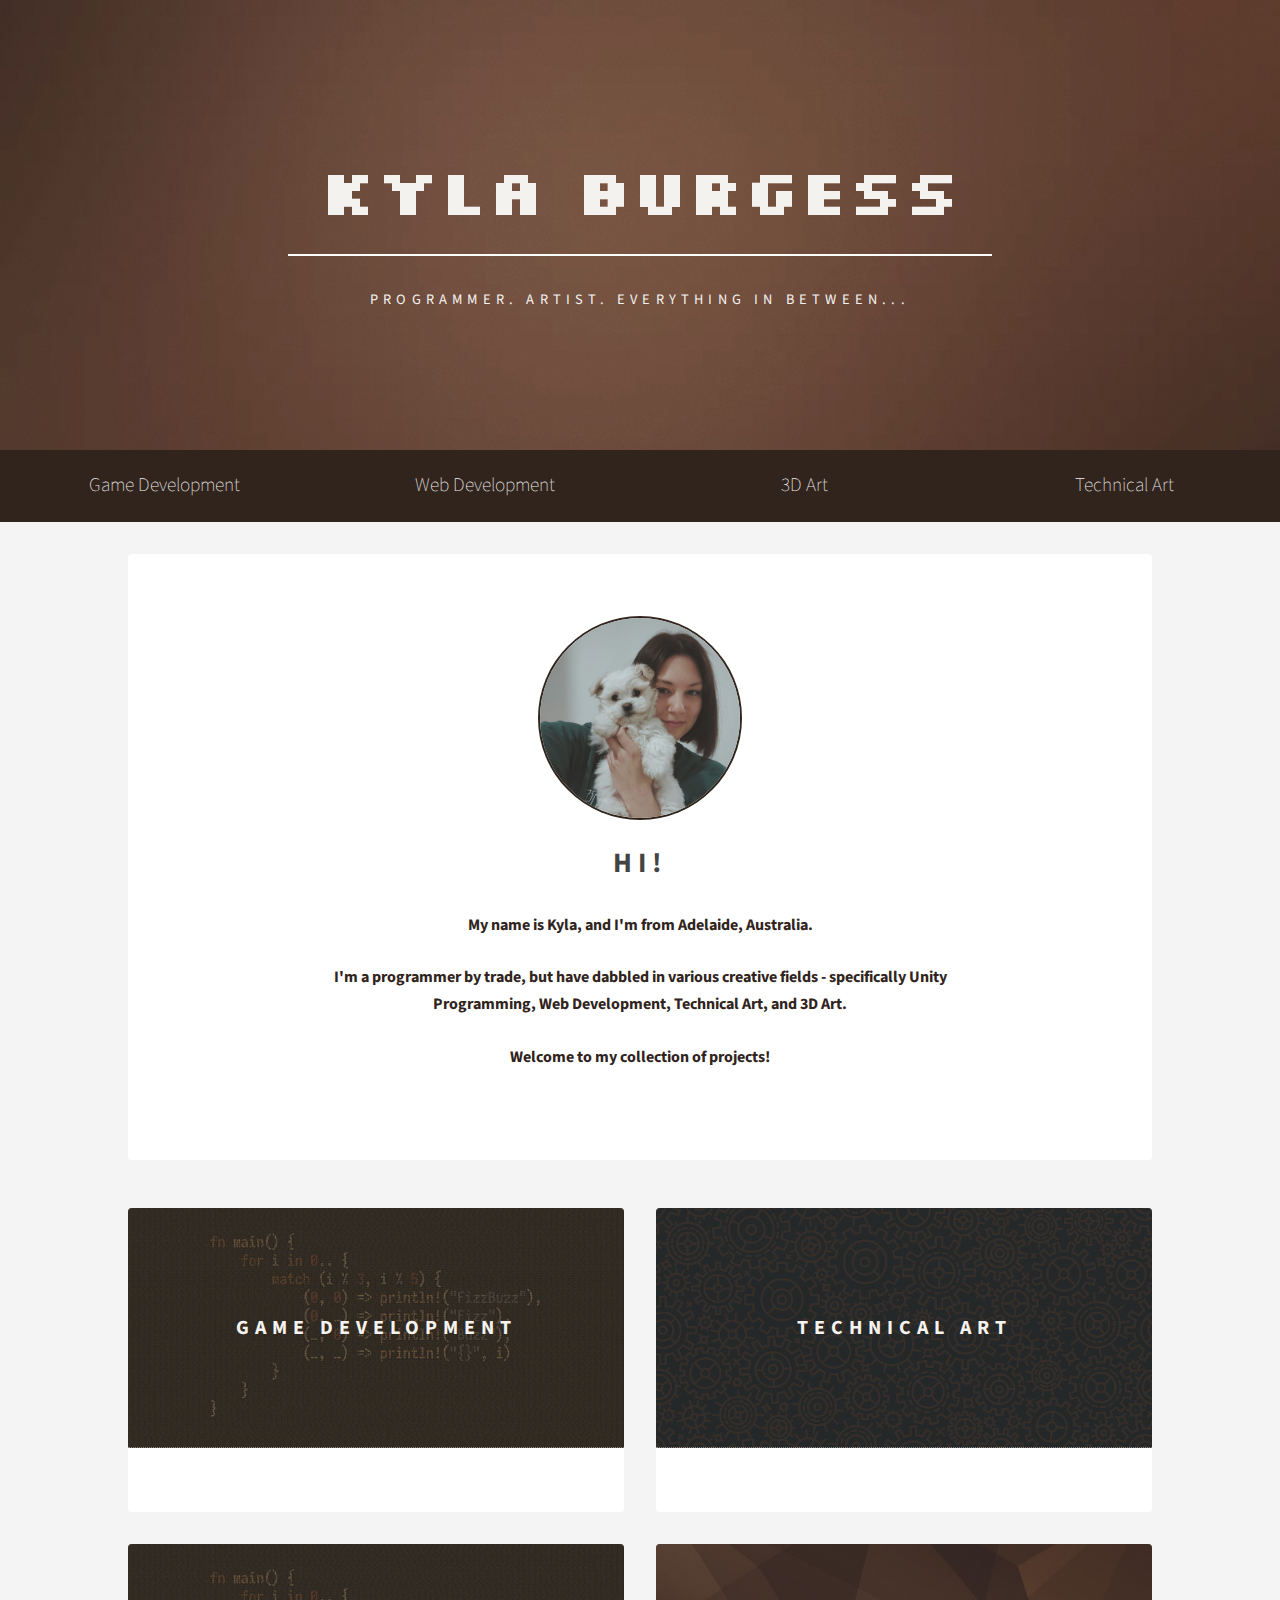
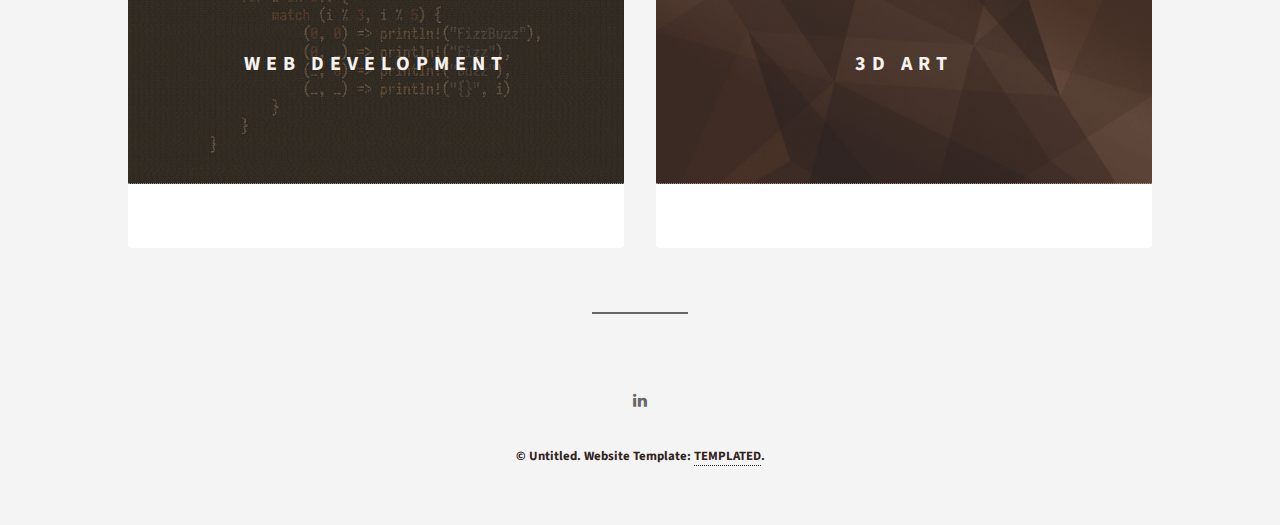
<file: index.html>
<!DOCTYPE HTML>
<!--
	Epilogue by TEMPLATED
	templated.co @templatedco
	Released for free under the Creative Commons Attribution 3.0 license (templated.co/license)
-->
<html>
	<head>
		<title>Kyla Burgess Portfolio</title>
		<meta charset="utf-8" />
		<meta name="viewport" content="width=device-width, initial-scale=1" />
		<link rel="stylesheet" href="assets/css/main.css" />
	</head>
	<body>

		<!-- Header -->
			<header id="header" class="alt">
				<div class="inner">
					<h1><a href="index.html">Kyla Burgess</a></h1>
					<p>Programmer. Artist. Everything in between...</p>
				</div>
			</header>

		<!-- Main Menu -->

			<div class="menu__main">
				<ul class="menu__main__items">
					<a href="gamedev.html"><li>Game Development</li></a>
					<a href="webdev.html"><li>Web Development</li></a>
					<a href="3dart.html"><li>3D Art</li></a>
					<a href="techart.html"><li>Technical Art</li></a>
				</ul>
			</div>

		<!-- Wrapper -->
			<div id="wrapper">

				<!-- Banner -->
					<section id="intro" class="main">
						<div class="profile__circle">
							<span class="profile__image"></span> 
						</div>
						<h2>Hi!</h2>
						<p>My name is Kyla, and I'm from Adelaide, Australia. </br></br>I'm a programmer by trade, but have dabbled in various creative fields - specifically Unity Programming, Web Development, Technical Art, and 3D Art. </br></br>Welcome to my collection of projects!</br></br>
					</section>

				<!-- Items -->
					<section class="main items">


						<article class="item">
							<header>
								<a href="gamedev.html"><img src="images/code_brown.jpg" alt="" /></a>
								<h3>Game Development</h3>
							</header>
						</article>

						<article class="item">
							<header>
								<a href="techart.html"><img src="images/gears_brown.jpg" alt="" /></a>
								<h3>Technical Art</h3>
							</header>
						</article>

						<article class="item">
							<header>
								<a href="webdev.html"><img src="images/code_brown.jpg" alt="" /></a>
								<h3>Web Development</h3>
							</header>
						</article>

						<article class="item">
							<header>
								<a href="3dart.html"><img src="images/geometric_brown.jpg" alt="" /></a>
								<h3>3D Art</h3>
							</header>
						</article>

					</section>

				<!-- Footer -->
					<footer id="footer">
						<ul class="icons">
							<li><a href="https://www.linkedin.com/in/kylaburgess/" target="_blank" class="icon fa-linkedin"><span class="label">LinkedIn</span></a></li>
						</ul>
						<p class="copyright">&copy; Untitled. Website Template: <a href="https://templated.co">TEMPLATED</a>.</p>
					</footer>

			</div>

		<!-- Scripts -->
			<script src="assets/js/jquery.min.js"></script>
			<script src="assets/js/skel.min.js"></script>
			<script src="assets/js/util.js"></script>
			<script src="assets/js/main.js"></script>

	</body>
</html>
</file>
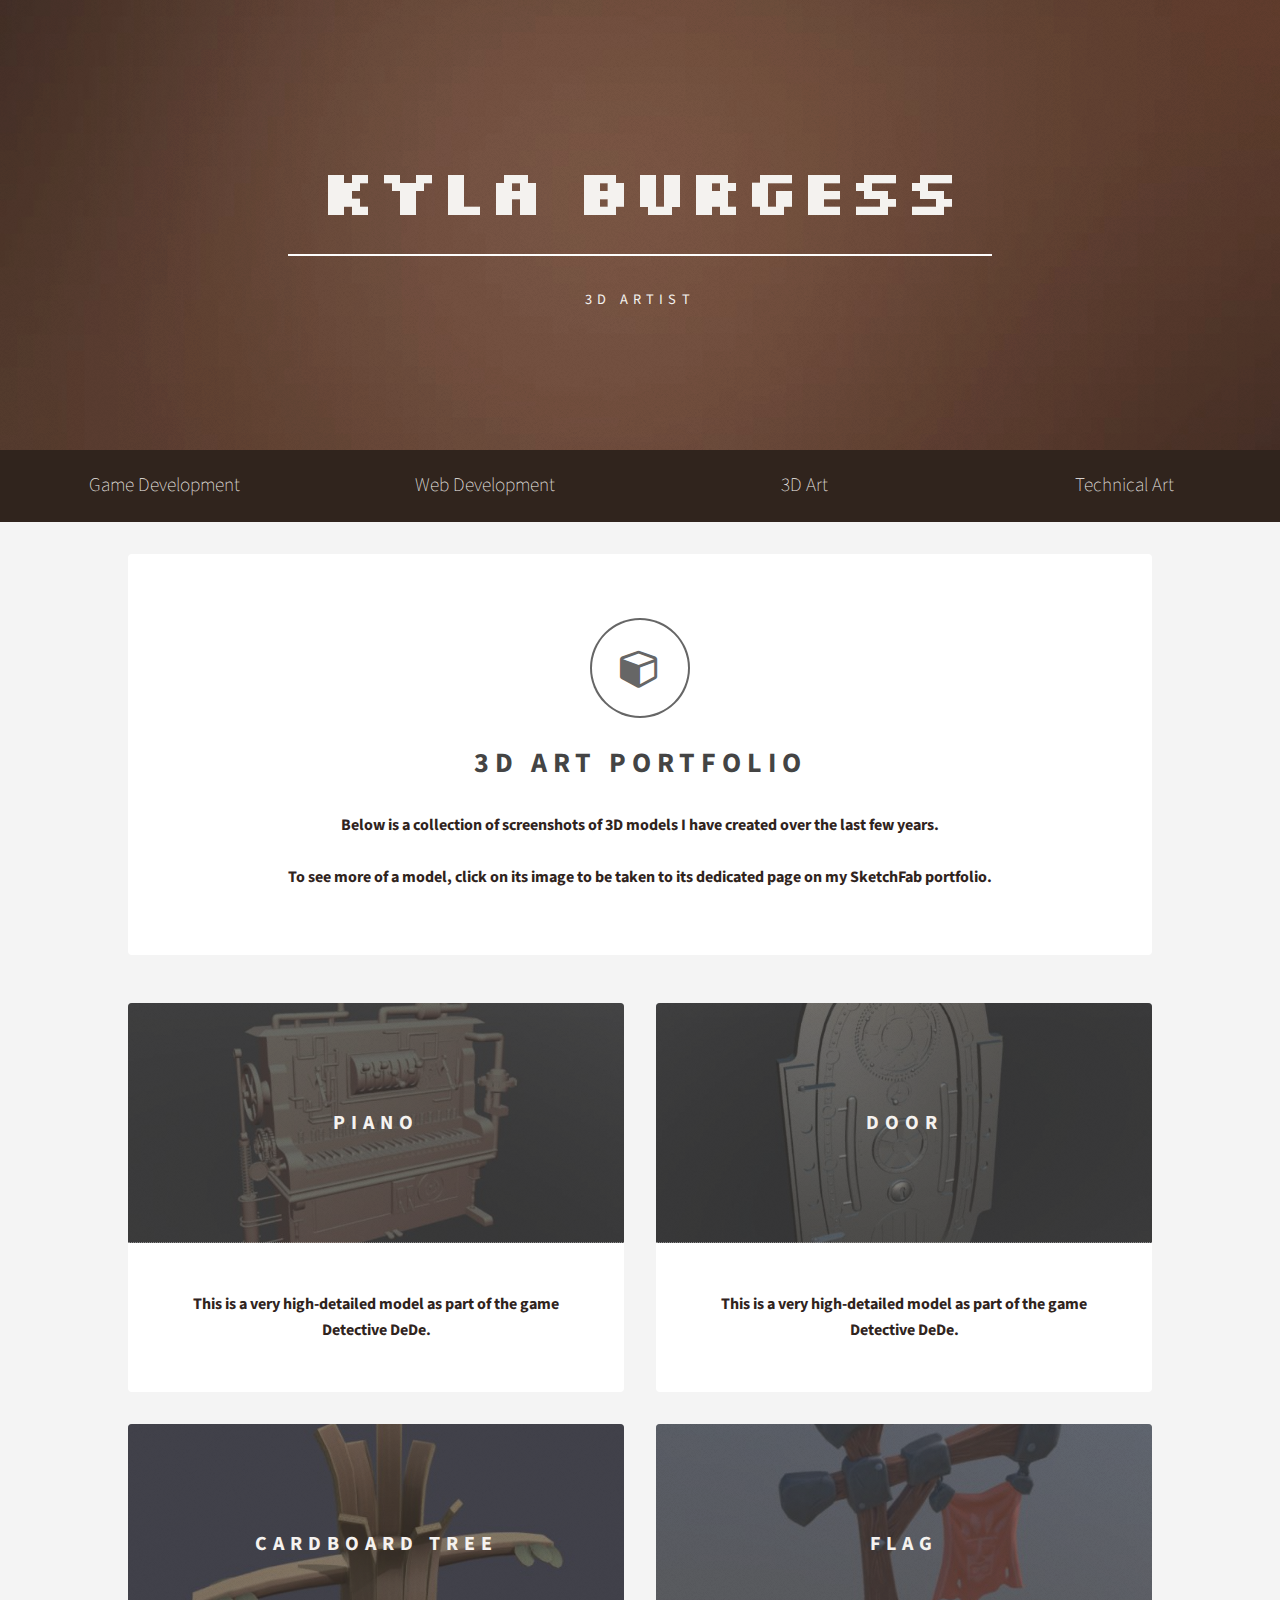
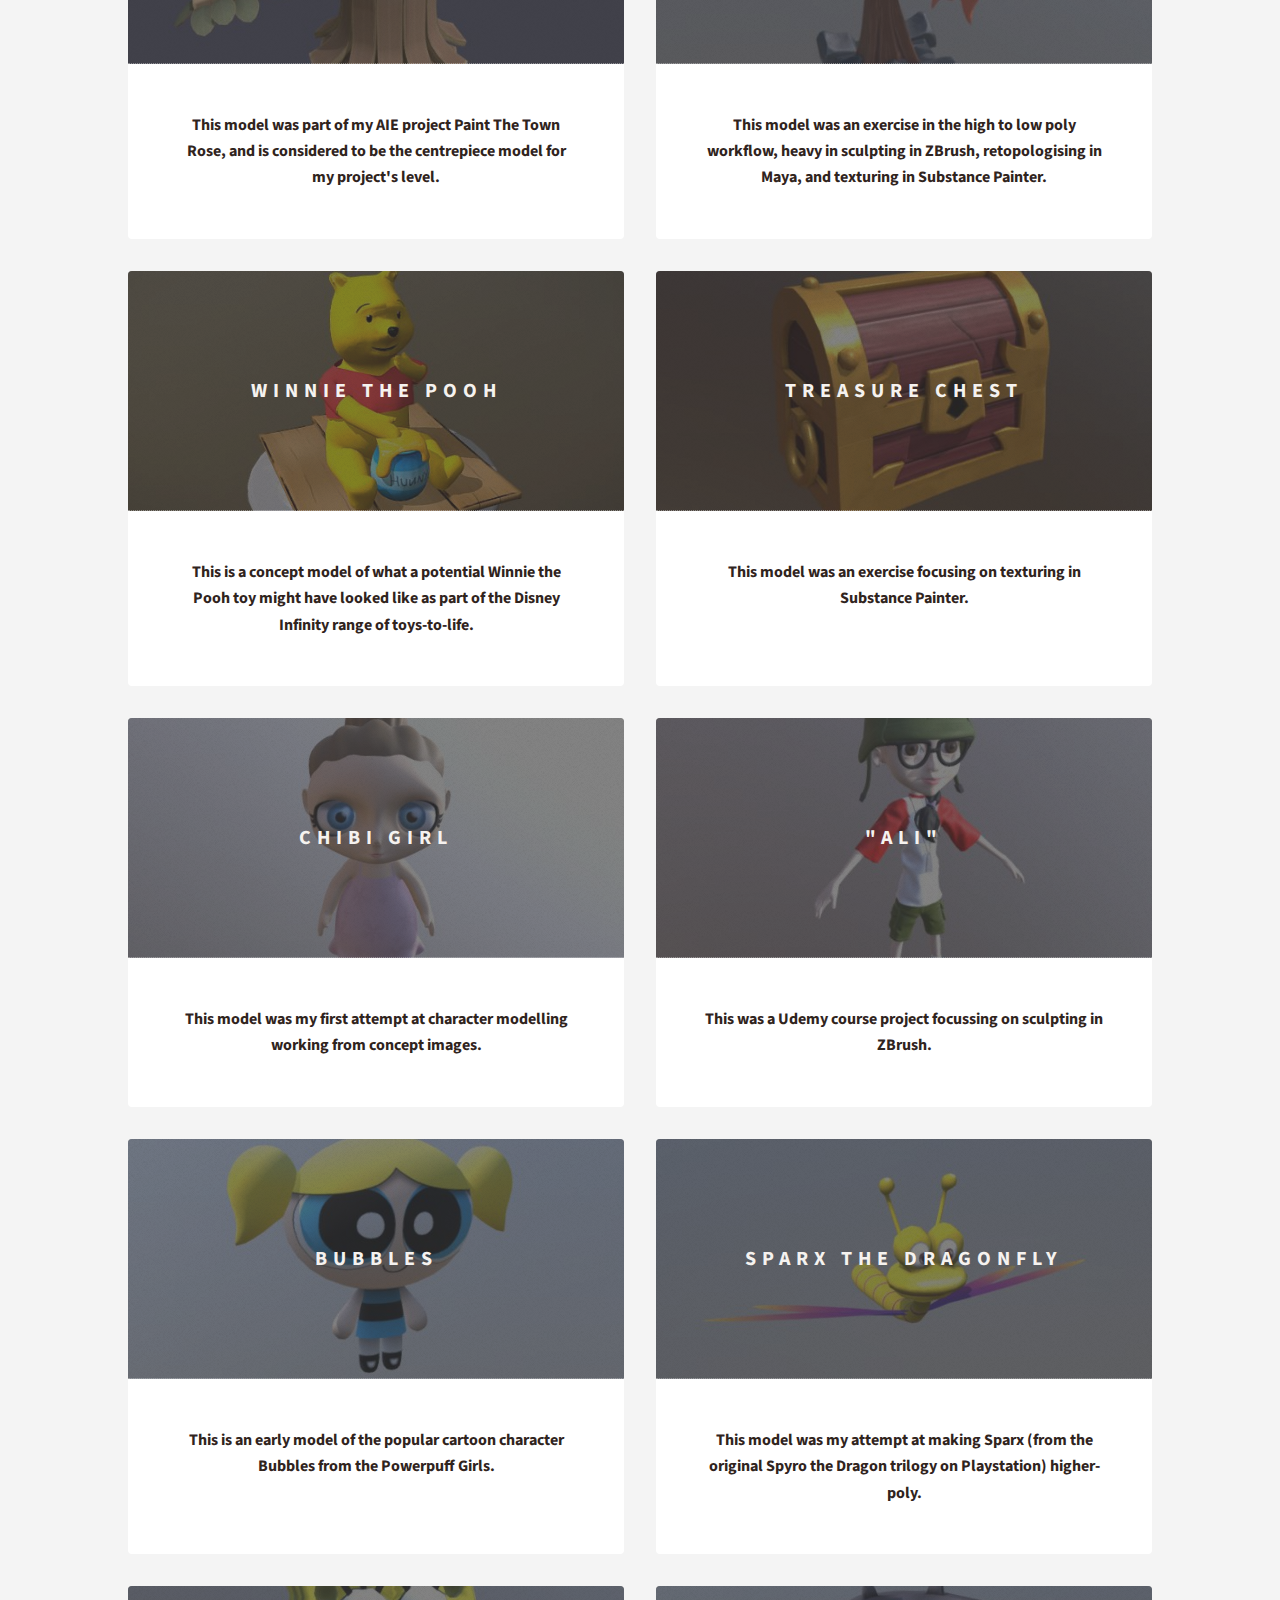
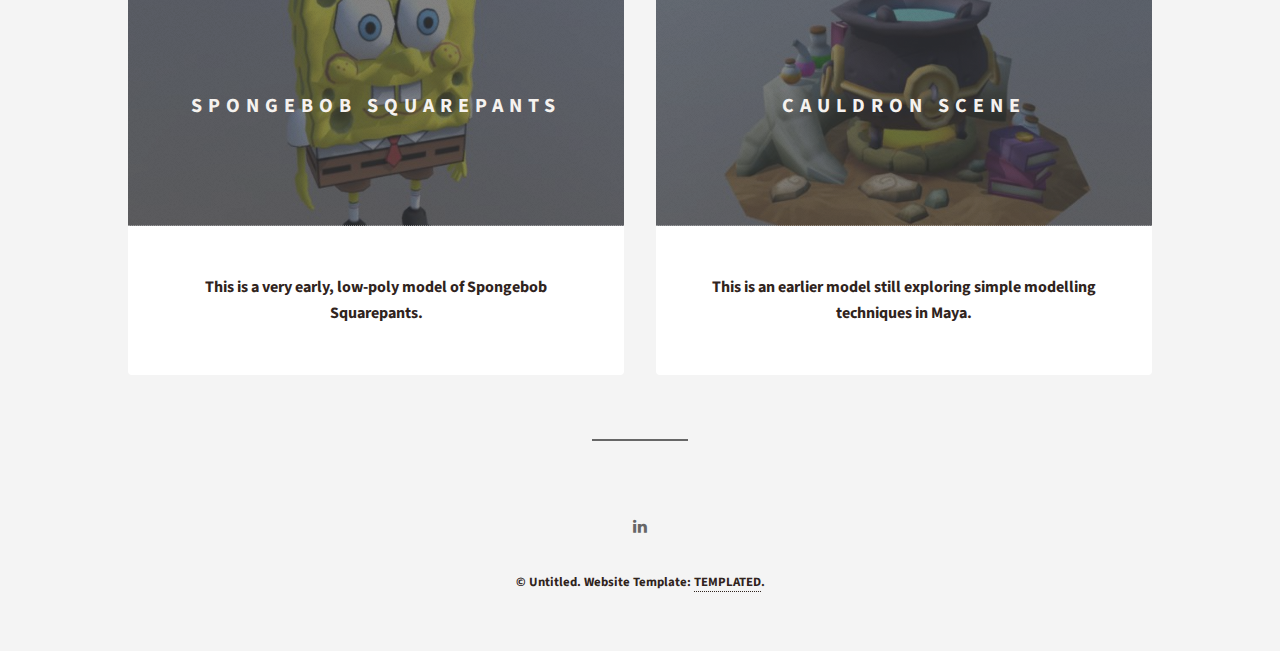
<file: 3dart.html>
<!DOCTYPE HTML>
<!--
	Epilogue by TEMPLATED
	templated.co @templatedco
	Released for free under the Creative Commons Attribution 3.0 license (templated.co/license)
-->
<html>
	<head>
		<title>Kyla Burgess 3D Art Portfolio</title>
		<meta charset="utf-8" />
		<meta name="viewport" content="width=device-width, initial-scale=1" />
		<link rel="stylesheet" href="assets/css/main.css" />
	</head>
	<body>

		<!-- Header -->
			<header id="header" class="alt">
				<div class="inner">
					<h1><a href="index.html">Kyla Burgess</a></h1>
					<p>3D Artist</p>
				</div>
			</header>

		<!-- Main Menu -->

			<div class="menu__main">
				<ul class="menu__main__items">
					<a href="gamedev.html"><li>Game Development</li></a>
					<a href="webdev.html"><li>Web Development</li></a>
					<a href="3dart.html"><li>3D Art</li></a>
					<a href="techart.html"><li>Technical Art</li></a>
				</ul>
			</div>

		<!-- Wrapper -->
			<div id="wrapper">

				<!-- Banner -->
					<section id="intro" class="main">
						<span class="icon fa-cube major"></span>
						<h2>3D Art Portfolio</h2>
						<p>Below is a collection of screenshots of 3D models I have created over the last few years.</br></br>To see more of a model, click on its image to be taken to its dedicated page on my SketchFab portfolio.</p>
					</section>

				<!-- Items -->
					<section class="main items">

						<article class="item">
							<header>
								<a href="https://sketchfab.com/3d-models/piano-78382f4738044d9e83a2b74fbeba2785" target="_blank"><img src="images/3dart/piano.jpg" alt="" /></a>
								<h3>Piano</h3>
							</header>
							<p>This is a very high-detailed model as part of the game Detective DeDe.</p>
						</article>

						<article class="item">
							<header>
								<a href="https://sketchfab.com/3d-models/door-a7dd6dc164454366b84e6d01144451dd" target="_blank"><img src="images/3dart/door.jpg" alt="" /></a>
								<h3>Door</h3>
							</header>
							<p>This is a very high-detailed model as part of the game Detective DeDe.</p>
						</article>

						<article class="item">
							<header>
								<a href="https://sketchfab.com/3d-models/cardboard-tree-3c5e73e3cab24540bbf5ced8b0e5ce87" target="_blank"><img src="images/3dart/tree.jpg" alt="" /></a>
								<h3>Cardboard Tree</h3>
							</header>
							<p>This model was part of my AIE project Paint The Town Rose, and is considered to be the centrepiece model for my project's level.</p>
						</article>

						<article class="item">
							<header>
								<a href="https://sketchfab.com/3d-models/low-poly-banner-b62668a05c404040892c85182224b434" target="_blank"><img src="images/3dart/flag.jpg" alt="" /></a>
								<h3>Flag</h3>
							</header>
							<p>This model was an exercise in the high to low poly workflow, heavy in sculpting in ZBrush, retopologising in Maya, and texturing in Substance Painter.</p>
						</article>

						<article class="item">
							<header>
								<a href="https://sketchfab.com/3d-models/winnie-the-pooh-disney-infinity-concept-755ae4cb934b4798926588800e9ed869" target="_blank"><img src="images/3dart/pooh.jpg" alt="" /></a>
								<h3>Winnie the Pooh</h3>
							</header>
							<p>This is a concept model of what a potential Winnie the Pooh toy might have looked like as part of the Disney Infinity range of toys-to-life.</p>
						</article>

						<article class="item">
							<header>
								<a href="https://sketchfab.com/3d-models/treasure-chest-b127786627774d3c868afc652e45c94d" target="_blank"><img src="images/3dart/chest.jpg" alt="" /></a>
								<h3>Treasure Chest</h3>
							</header>
							<p>This model was an exercise focusing on texturing in Substance Painter.</p>
						</article>

						<article class="item">
							<header>
								<a href="https://sketchfab.com/3d-models/chibi-girl-character-0b1d7711798a458d86dede8bff64dab8" target="_blank"><img src="images/3dart/chibi-girl.jpg" alt="" /></a>
								<h3>Chibi Girl</h3>
							</header>
							<p>This model was my first attempt at character modelling working from concept images.</p>
						</article>

						<article class="item">
							<header>
								<a href="https://sketchfab.com/3d-models/girl-character-ali-1c9ba9eea4674c72882a05362e9cb655" target="_blank"><img src="images/3dart/ali.jpg" alt="" /></a>
								<h3>"Ali"</h3>
							</header>
							<p>This was a Udemy course project focussing on sculpting in ZBrush.</p>
						</article>

						<article class="item">
							<header>
								<a href="https://sketchfab.com/3d-models/bubbles-c374f5398e7f4375af2ad19452a08228" target="_blank"><img src="images/3dart/bubbles.jpg" alt="" /></a>
								<h3>Bubbles</h3>
							</header>
							<p>This is an early model of the popular cartoon character Bubbles from the Powerpuff Girls.</p>
						</article>

						<article class="item">
							<header>
								<a href="https://sketchfab.com/3d-models/sparx-the-dragonfly-844753de1924425e98fd128c0ba2dc3c" target="_blank"><img src="images/3dart/sparx.jpg" alt="" /></a>
								<h3>Sparx the Dragonfly</h3>
							</header>
							<p>This model was my attempt at making Sparx (from the original Spyro the Dragon trilogy on Playstation) higher-poly.</p>
						</article>

						<article class="item">
							<header>
								<a href="https://sketchfab.com/3d-models/spongebob-squarepants-c3498c5afbbb48e2990f5bbb5ee7ebe6" target="_blank"><img src="images/3dart/spongebob.jpg" alt="" /></a>
								<h3>Spongebob Squarepants</h3>
							</header>
							<p>This is a very early, low-poly model of Spongebob Squarepants.</p>
						</article>

						<article class="item">
							<header>
								<a href="https://sketchfab.com/3d-models/cauldron-scene-282d057c939d4533b4423a8ffce25116" target="_blank"><img src="images/3dart/cauldron.jpg" alt="" /></a>
								<h3>Cauldron Scene</h3>
							</header>
							<p>This is an earlier model still exploring simple modelling techniques in Maya.</p>
						</article>

					</section>

				<!-- Footer -->
					<footer id="footer">
						<ul class="icons">
							<li><a href="https://www.linkedin.com/in/kylaburgess/" target="_blank" class="icon fa-linkedin"><span class="label">LinkedIn</span></a></li>
						</ul>
						<p class="copyright">&copy; Untitled. Website Template: <a href="https://templated.co">TEMPLATED</a>.</p>
					</footer>

			</div>

		<!-- Scripts -->
			<script src="assets/js/jquery.min.js"></script>
			<script src="assets/js/skel.min.js"></script>
			<script src="assets/js/util.js"></script>
			<script src="assets/js/main.js"></script>

	</body>
</html>
</file>
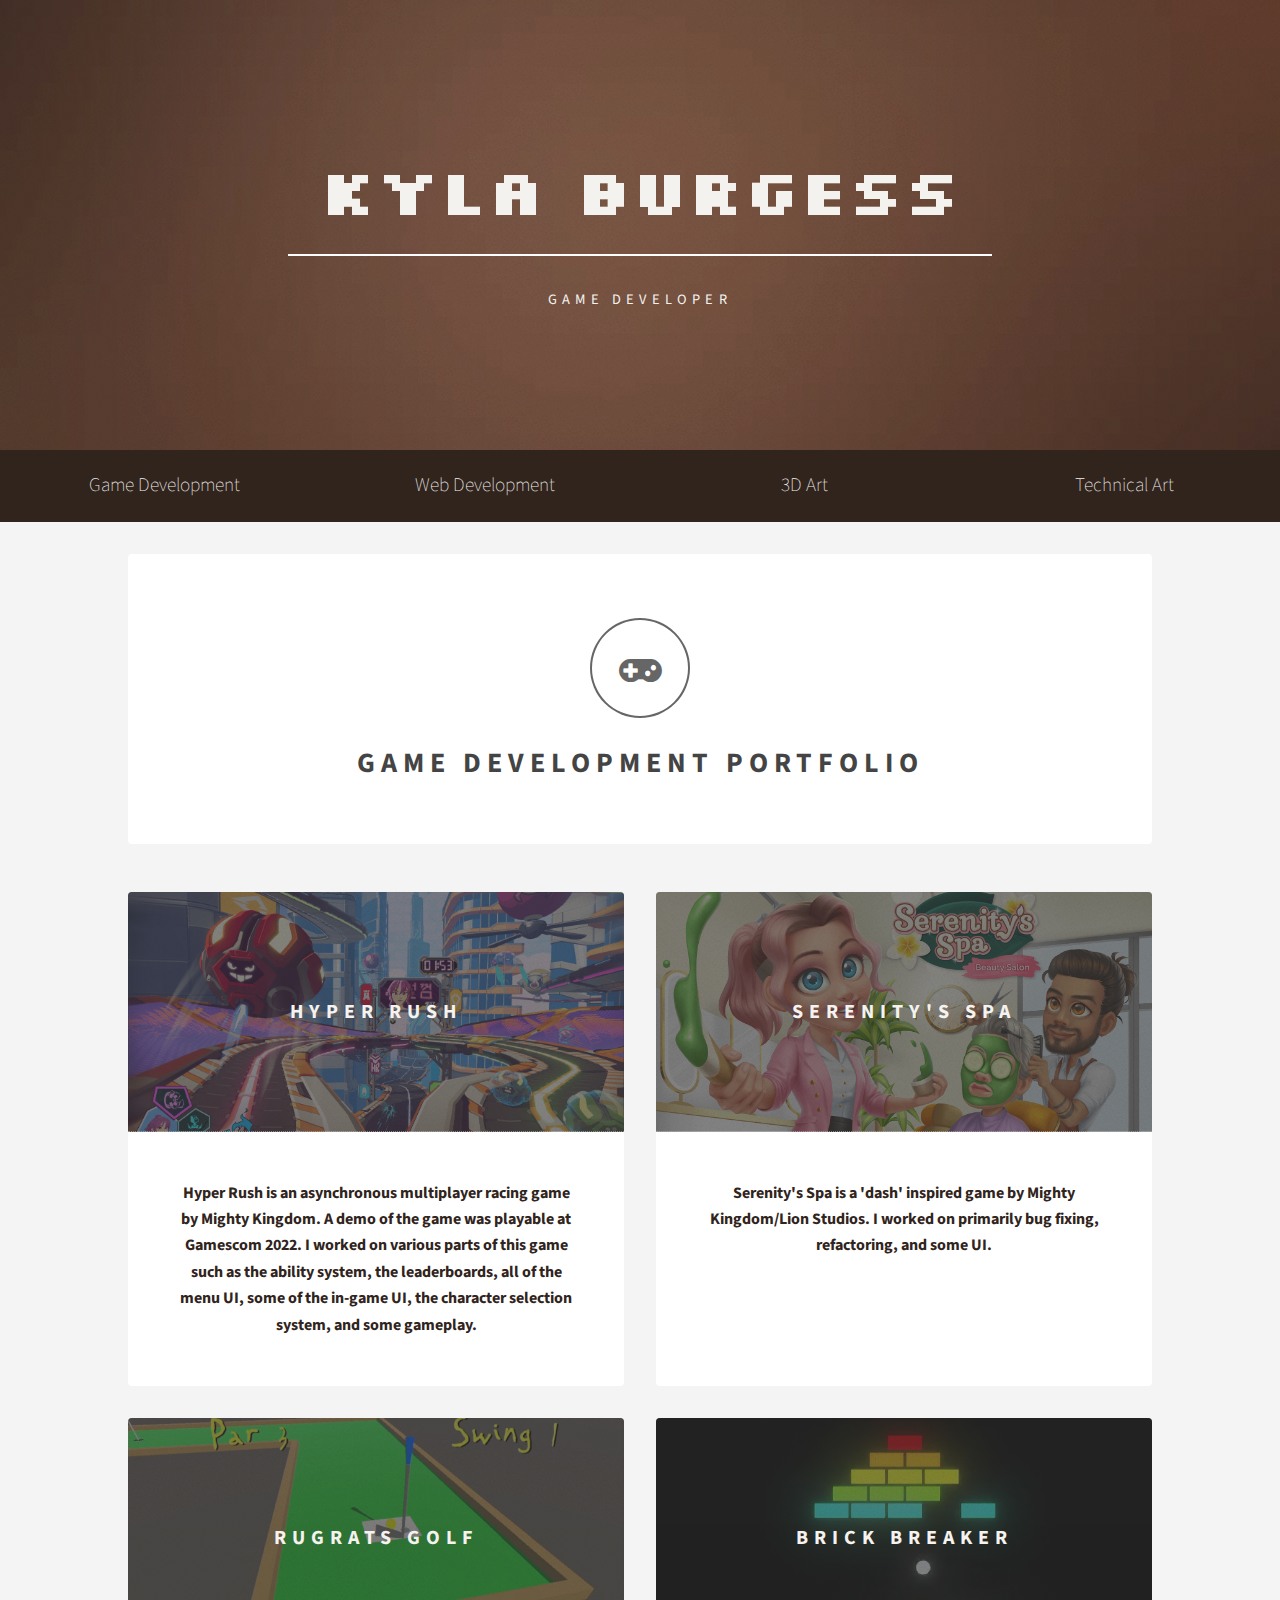
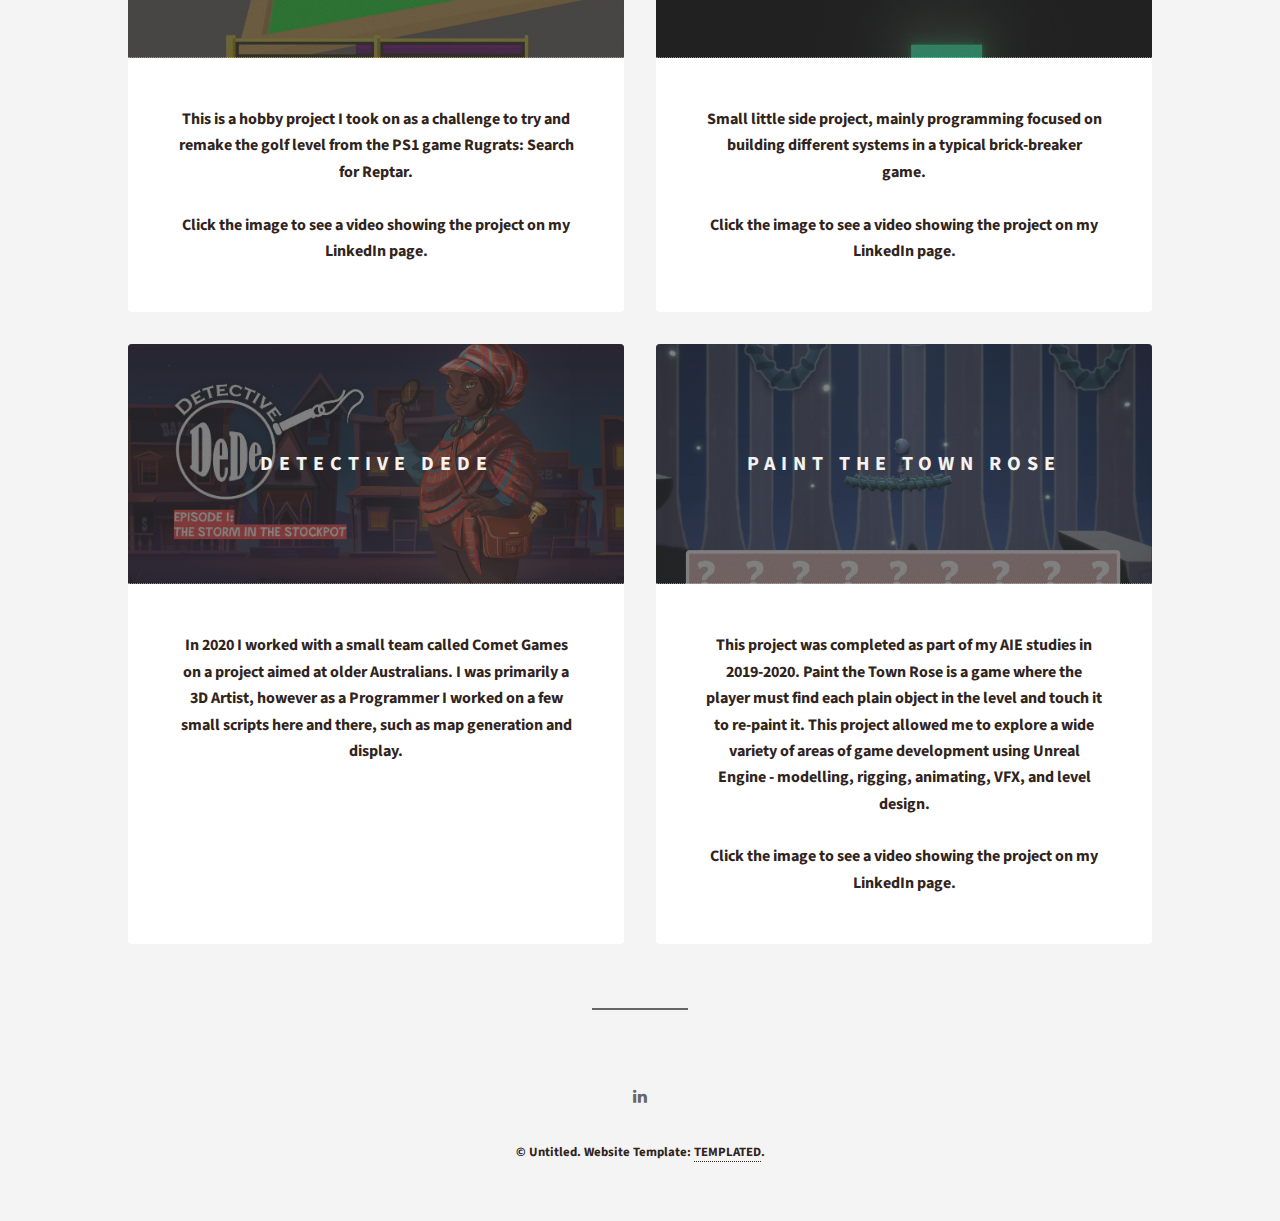
<file: gamedev.html>
<!DOCTYPE HTML>
<!--
	Epilogue by TEMPLATED
	templated.co @templatedco
	Released for free under the Creative Commons Attribution 3.0 license (templated.co/license)
-->
<html>
	<head>
		<title>Kyla Burgess Game Development Portfolio</title>
		<meta charset="utf-8" />
		<meta name="viewport" content="width=device-width, initial-scale=1" />
		<link rel="stylesheet" href="assets/css/main.css" />
	</head>
	<body>

		<!-- Header -->
			<header id="header" class="alt">
				<div class="inner">
					<h1><a href="index.html">Kyla Burgess</a></h1>
					<p>Game Developer</p>
				</div>
			</header>

		<!-- Main Menu -->

			<div class="menu__main">
				<ul class="menu__main__items">
					<a href="gamedev.html"><li>Game Development</li></a>
					<a href="webdev.html"><li>Web Development</li></a>
					<a href="3dart.html"><li>3D Art</li></a>
					<a href="techart.html"><li>Technical Art</li></a>
				</ul>
			</div>

		<!-- Wrapper -->
			<div id="wrapper">

				<!-- Banner -->
					<section id="intro" class="main">
						<span class="icon fa-gamepad major"></span>
						<h2>Game Development Portfolio</h2>
					</section>

				<!-- Items -->
					<section class="main items">

						<article class="item">
							<header>
								<a href="#" target="_blank"><img src="images/gamedev/hyper-rush.png" alt="" /></a>
								<h3>HYPER RUSH</h3>
							</header>
							<p>Hyper Rush is an asynchronous multiplayer racing game by Mighty Kingdom. A demo of the game was playable at Gamescom 2022. I worked on various parts of this game such as the ability system, the leaderboards, all of the menu UI, some of the in-game UI, the character selection system, and some gameplay.</p>
						</article>

						<article class="item">
							<header>
								<a href="#" target="_blank"><img src="images/gamedev/serenity.png" alt="" /></a>
								<h3>SERENITY'S SPA</h3>
							</header>
							<p>Serenity's Spa is a 'dash' inspired game by Mighty Kingdom/Lion Studios. I worked on primarily bug fixing, refactoring, and some UI.</p>
						</article>

						<article class="item">
							<header>
								<a href="https://www.linkedin.com/posts/kylaburgess_over-the-last-week-ive-been-working-on-a-activity-7068891491833692161-jjCu?utm_source=share&utm_medium=member_desktop" target="_blank"><img src="images/gamedev/rugrats-golf.png" alt="" /></a>
								<h3>RUGRATS GOLF</h3>
							</header>
							<p>This is a hobby project I took on as a challenge to try and remake the golf level from the PS1 game Rugrats: Search for Reptar.</br></br>Click the image to see a video showing the project on my LinkedIn page.</p>
						</article>

						<article class="item">
							<header>
								<a href="https://www.linkedin.com/posts/kylaburgess_gamedev-unity-activity-7006471386806333440-npRv?utm_source=share&utm_medium=member_desktop" target="_blank"><img src="images/gamedev/brick-break.png" alt="" /></a>
								<h3>BRICK BREAKER</h3>
							</header>
							<p>Small little side project, mainly programming focused on building different systems in a typical brick-breaker game.</br></br>Click the image to see a video showing the project on my LinkedIn page.</p>
						</article>

						<article class="item">
							<header>
								<a href="#" target="_blank"><img src="images/gamedev/detective-dede.png" alt="" /></a>
								<h3>DETECTIVE DEDE</h3>
							</header>
							<p>In 2020 I worked with a small team called Comet Games on a project aimed at older Australians. I was primarily a 3D Artist, however as a Programmer I worked on a few small scripts here and there, such as map generation and display.</p>
						</article>

						<article class="item">
							<header>
								<a href="https://www.linkedin.com/posts/kylaburgess_unrealengine-gamedev-aie-activity-6660866690458492928-Q_WF" target="_blank"><img src="images/gamedev/rose.jpg" alt="" /></a>
								<h3>PAINT THE TOWN ROSE</h3>
							</header>
							<p>This project was completed as part of my AIE studies in 2019-2020. Paint the Town Rose is a game where the player must find each plain object in the level and touch it to re-paint it. This project allowed me to explore a wide variety of areas of game development using Unreal Engine - modelling, rigging, animating, VFX, and level design.</br></br>Click the image to see a video showing the project on my LinkedIn page.</p>
						</article>

					</section>

				<!-- Footer -->
					<footer id="footer">
						<ul class="icons">
							<li><a href="https://www.linkedin.com/in/kylaburgess/" target="_blank" class="icon fa-linkedin"><span class="label">LinkedIn</span></a></li>
						</ul>
						<p class="copyright">&copy; Untitled. Website Template: <a href="https://templated.co">TEMPLATED</a>.</p>
					</footer>

			</div>

		<!-- Scripts -->
			<script src="assets/js/jquery.min.js"></script>
			<script src="assets/js/skel.min.js"></script>
			<script src="assets/js/util.js"></script>
			<script src="assets/js/main.js"></script>

	</body>
</html>
</file>
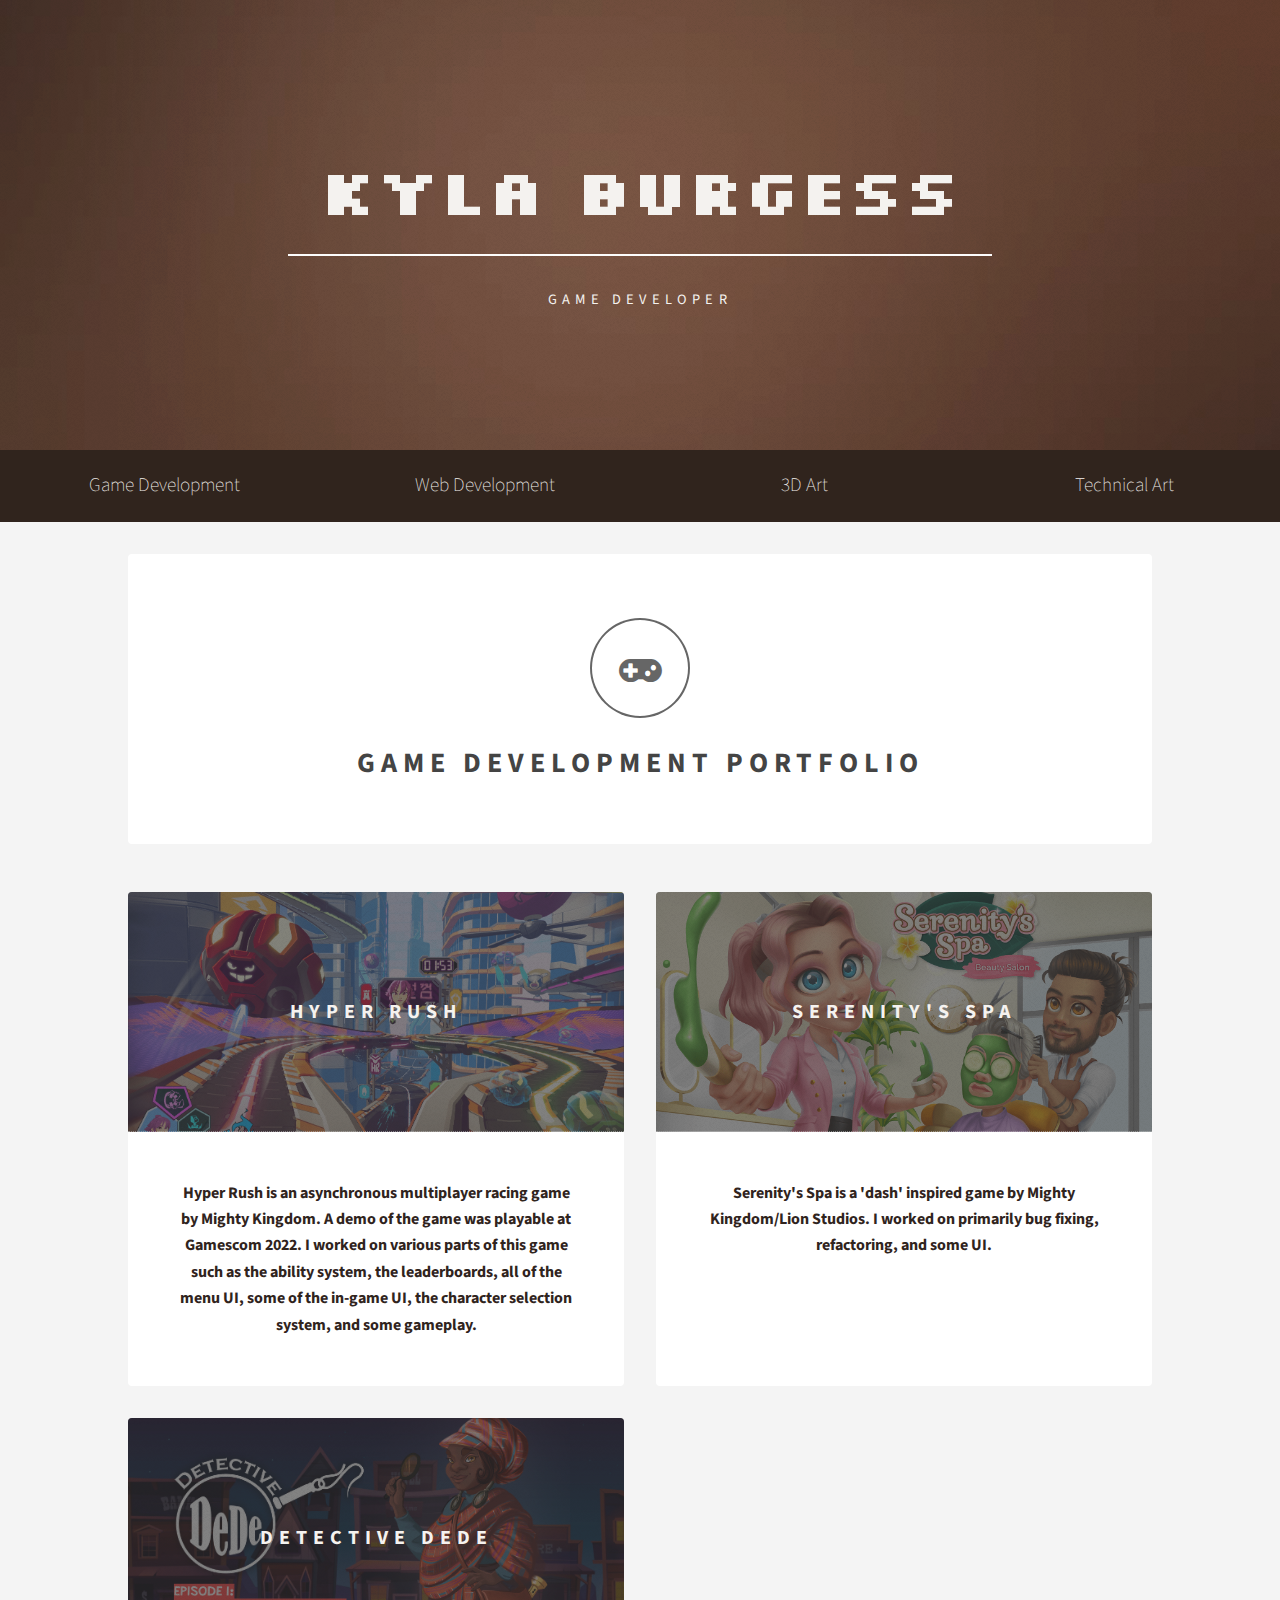
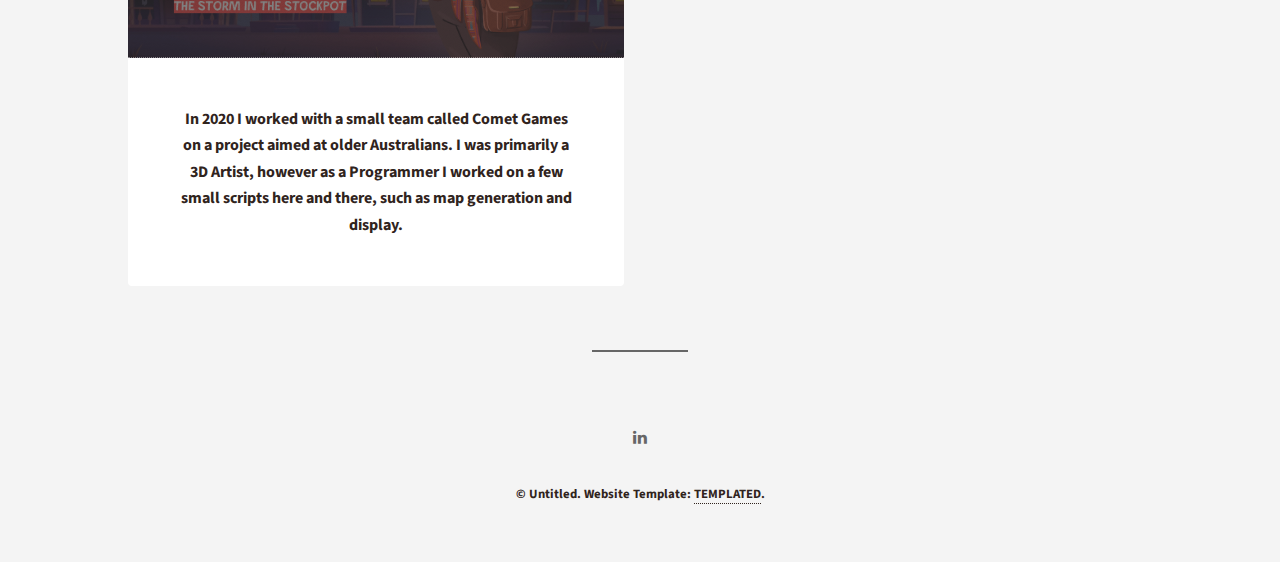
<file: programming.html>
<!DOCTYPE HTML>
<!--
	Epilogue by TEMPLATED
	templated.co @templatedco
	Released for free under the Creative Commons Attribution 3.0 license (templated.co/license)
-->
<html>
	<head>
		<title>Kyla Burgess Game Development Portfolio</title>
		<meta charset="utf-8" />
		<meta name="viewport" content="width=device-width, initial-scale=1" />
		<link rel="stylesheet" href="assets/css/main.css" />
	</head>
	<body>

		<!-- Header -->
			<header id="header" class="alt">
				<div class="inner">
					<h1><a href="index.html">Kyla Burgess</a></h1>
					<p>Game Developer</p>
				</div>
			</header>

		<!-- Main Menu -->

			<div class="menu__main">
				<ul class="menu__main__items">
					<a href="programming.html"><li>Game Development</li></a>
					<a href="webdev.html"><li>Web Development</li></a>
					<a href="3dart.html"><li>3D Art</li></a>
					<a href="techart.html"><li>Technical Art</li></a>
				</ul>
			</div>

		<!-- Wrapper -->
			<div id="wrapper">

				<!-- Banner -->
					<section id="intro" class="main">
						<span class="icon fa-gamepad major"></span>
						<h2>Game Development Portfolio</h2>
					</section>

				<!-- Items -->
					<section class="main items">

						<article class="item">
							<header>
								<a href="#" target="_blank"><img src="images/programming/hyper-rush.png" alt="" /></a>
								<h3>HYPER RUSH</h3>
							</header>
							<p>Hyper Rush is an asynchronous multiplayer racing game by Mighty Kingdom. A demo of the game was playable at Gamescom 2022. I worked on various parts of this game such as the ability system, the leaderboards, all of the menu UI, some of the in-game UI, the character selection system, and some gameplay.</p>
						</article>

						<article class="item">
							<header>
								<a href="#" target="_blank"><img src="images/programming/serenity.png" alt="" /></a>
								<h3>SERENITY'S SPA</h3>
							</header>
							<p>Serenity's Spa is a 'dash' inspired game by Mighty Kingdom/Lion Studios. I worked on primarily bug fixing, refactoring, and some UI.</p>
						</article>

						<article class="item">
							<header>
								<a href="#" target="_blank"><img src="images/programming/detective-dede.png" alt="" /></a>
								<h3>DETECTIVE DEDE</h3>
							</header>
							<p>In 2020 I worked with a small team called Comet Games on a project aimed at older Australians. I was primarily a 3D Artist, however as a Programmer I worked on a few small scripts here and there, such as map generation and display.</p>
						</article>

					</section>

				<!-- Footer -->
					<footer id="footer">
						<ul class="icons">
							<li><a href="https://www.linkedin.com/in/kylaburgess/" target="_blank" class="icon fa-linkedin"><span class="label">LinkedIn</span></a></li>
						</ul>
						<p class="copyright">&copy; Untitled. Website Template: <a href="https://templated.co">TEMPLATED</a>.</p>
					</footer>

			</div>

		<!-- Scripts -->
			<script src="assets/js/jquery.min.js"></script>
			<script src="assets/js/skel.min.js"></script>
			<script src="assets/js/util.js"></script>
			<script src="assets/js/main.js"></script>

	</body>
</html>
</file>
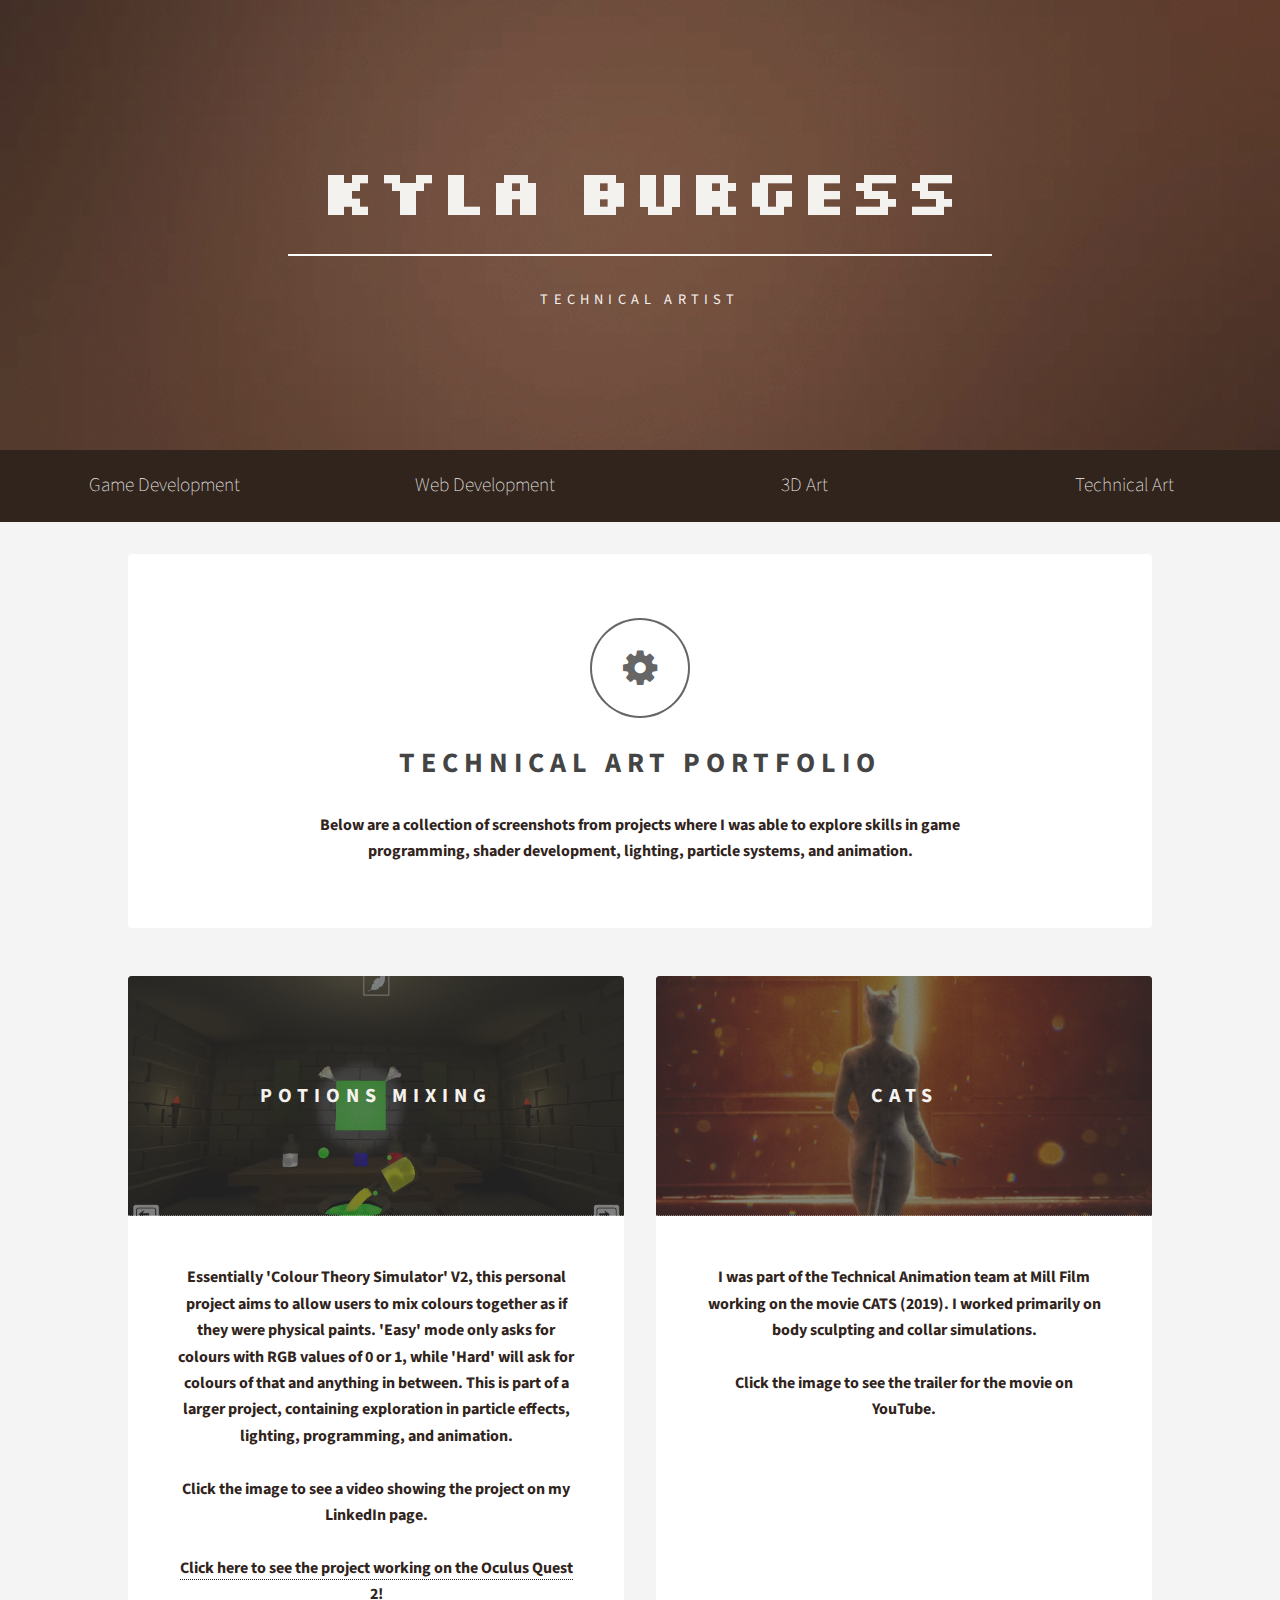
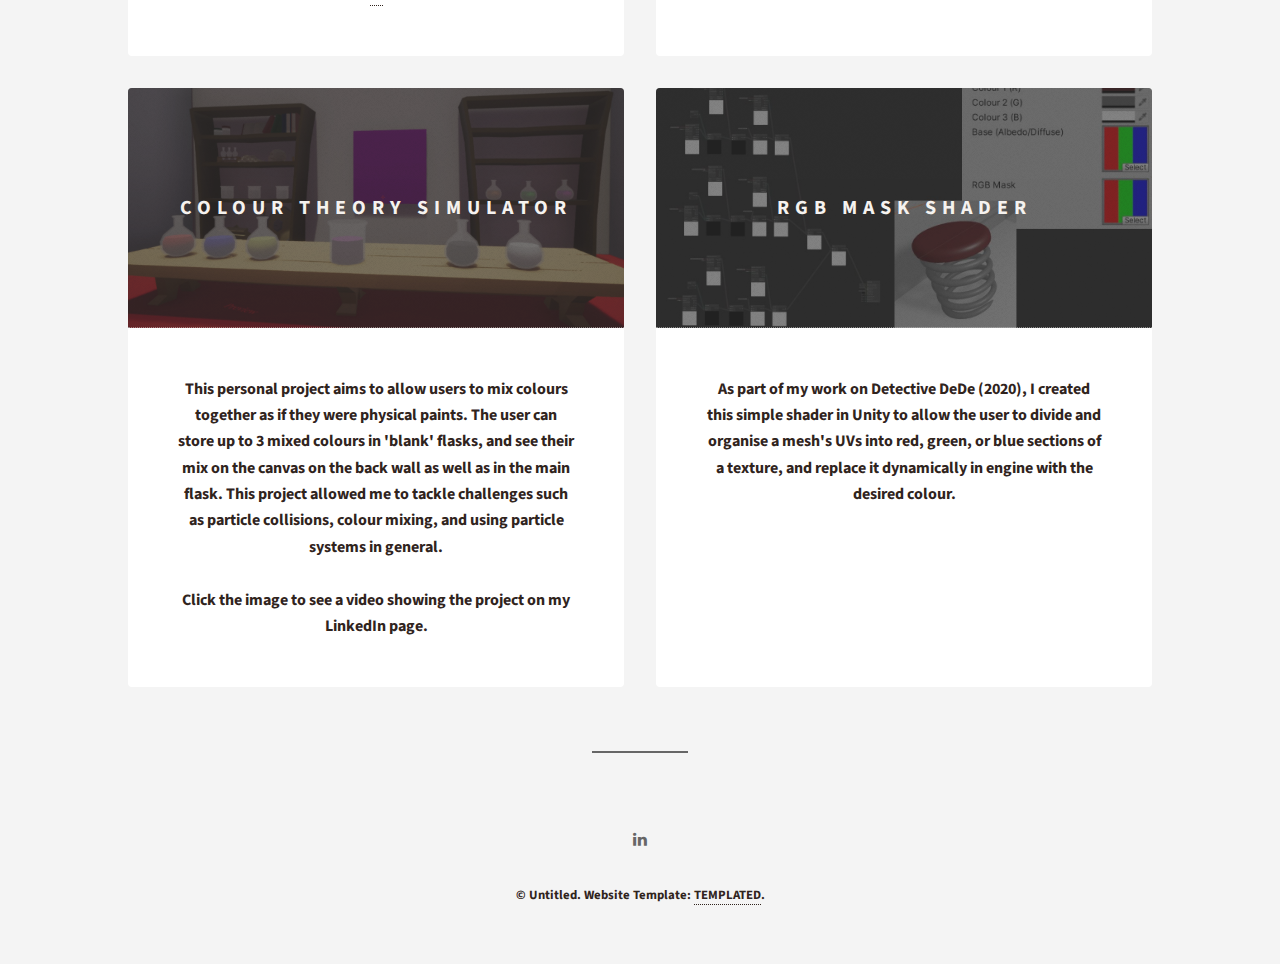
<file: techart.html>
<!DOCTYPE HTML>
<!--
	Epilogue by TEMPLATED
	templated.co @templatedco
	Released for free under the Creative Commons Attribution 3.0 license (templated.co/license)
-->
<html>
	<head>
		<title>Kyla Burgess Tech Art Portfolio</title>
		<meta charset="utf-8" />
		<meta name="viewport" content="width=device-width, initial-scale=1" />
		<link rel="stylesheet" href="assets/css/main.css" />
	</head>
	<body>

		<!-- Header -->
			<header id="header" class="alt">
				<div class="inner">
					<h1><a href="index.html">Kyla Burgess</a></h1>
					<p>Technical Artist</p>
				</div>
			</header>

		<!-- Main Menu -->

			<div class="menu__main">
				<ul class="menu__main__items">
					<a href="gamedev.html"><li>Game Development</li></a>
					<a href="webdev.html"><li>Web Development</li></a>
					<a href="3dart.html"><li>3D Art</li></a>
					<a href="techart.html"><li>Technical Art</li></a>
				</ul>
			</div>

		<!-- Wrapper -->
			<div id="wrapper">

				<!-- Banner -->
					<section id="intro" class="main">
						<span class="icon fa-cog major"></span>
						<h2>Technical Art Portfolio</h2>
						<p>Below are a collection of screenshots from projects where I was able to explore skills in game programming, shader development, lighting, particle systems, and animation.</p>
					</section>

				<!-- Items -->
					<section class="main items">

						<article class="item">
							<header>
								<a href="https://www.linkedin.com/posts/kylaburgess_just-before-i-started-working-in-the-games-activity-6996437922547740672-G7Pz?utm_source=share&utm_medium=member_desktop" target="_blank"><img src="images/techart/potions.png" alt="" /></a>
								<h3>Potions Mixing</h3>
							</header>
							<p>Essentially 'Colour Theory Simulator' V2, this personal project aims to allow users to mix colours together as if they were physical paints. 'Easy' mode only asks for colours with RGB values of 0 or 1, while 'Hard' will ask for colours of that and anything in between. This is part of a larger project, containing exploration in particle effects, lighting, programming, and animation.</br></br>Click the image to see a video showing the project on my LinkedIn page.</br></br><a href="https://www.linkedin.com/posts/kylaburgess_a-few-people-suggested-my-project-would-be-activity-6998038334807711744-x_n7?utm_source=share&utm_medium=member_desktop" target="_blank">Click here to see the project working on the Oculus Quest 2!</a></p>
						</article>

						<article class="item">
							<header>
								<a href="https://www.youtube.com/watch?v=gq50F-IDXDc" target="_blank"><img src="images/techart/cats.jpg" alt="" /></a>
								<h3>CATS</h3>
							</header>
							<p>I was part of the Technical Animation team at Mill Film working on the movie CATS (2019). I worked primarily on body sculpting and collar simulations.</br></br>Click the image to see the trailer for the movie on YouTube.</p>
						</article>

						<article class="item">
							<header>
								<a href="https://www.linkedin.com/posts/kylaburgess_ue4-unrealengine-colourtheory-activity-6693064375470829568-Rus0" target="_blank"><img src="images/techart/colour.jpg" alt="" /></a>
								<h3>Colour Theory Simulator</h3>
							</header>
							<p>This personal project aims to allow users to mix colours together as if they were physical paints. The user can store up to 3 mixed colours in 'blank' flasks, and see their mix on the canvas on the back wall as well as in the main flask. This project allowed me to tackle challenges such as particle collisions, colour mixing, and using particle systems in general.</br></br>Click the image to see a video showing the project on my LinkedIn page.</p>
						</article>

						<article class="item">
							<header>
								<a href="#" alt="" /><img src="images/techart/rgb.jpg" alt="" /></a>
								<h3>RGB Mask Shader</h3>
							</header>
							<p>As part of my work on Detective DeDe (2020), I created this simple shader in Unity to allow the user to divide and organise a mesh's UVs into red, green, or blue sections of a texture, and replace it dynamically in engine with the desired colour.</p>
						</article>

					</section>

				<!-- Footer -->
					<footer id="footer">
						<ul class="icons">
							<li><a href="https://www.linkedin.com/in/kylaburgess/" target="_blank" class="icon fa-linkedin"><span class="label">LinkedIn</span></a></li>
						</ul>
						<p class="copyright">&copy; Untitled. Website Template: <a href="https://templated.co">TEMPLATED</a>.</p>
					</footer>

			</div>

		<!-- Scripts -->
			<script src="assets/js/jquery.min.js"></script>
			<script src="assets/js/skel.min.js"></script>
			<script src="assets/js/util.js"></script>
			<script src="assets/js/main.js"></script>

	</body>
</html>
</file>
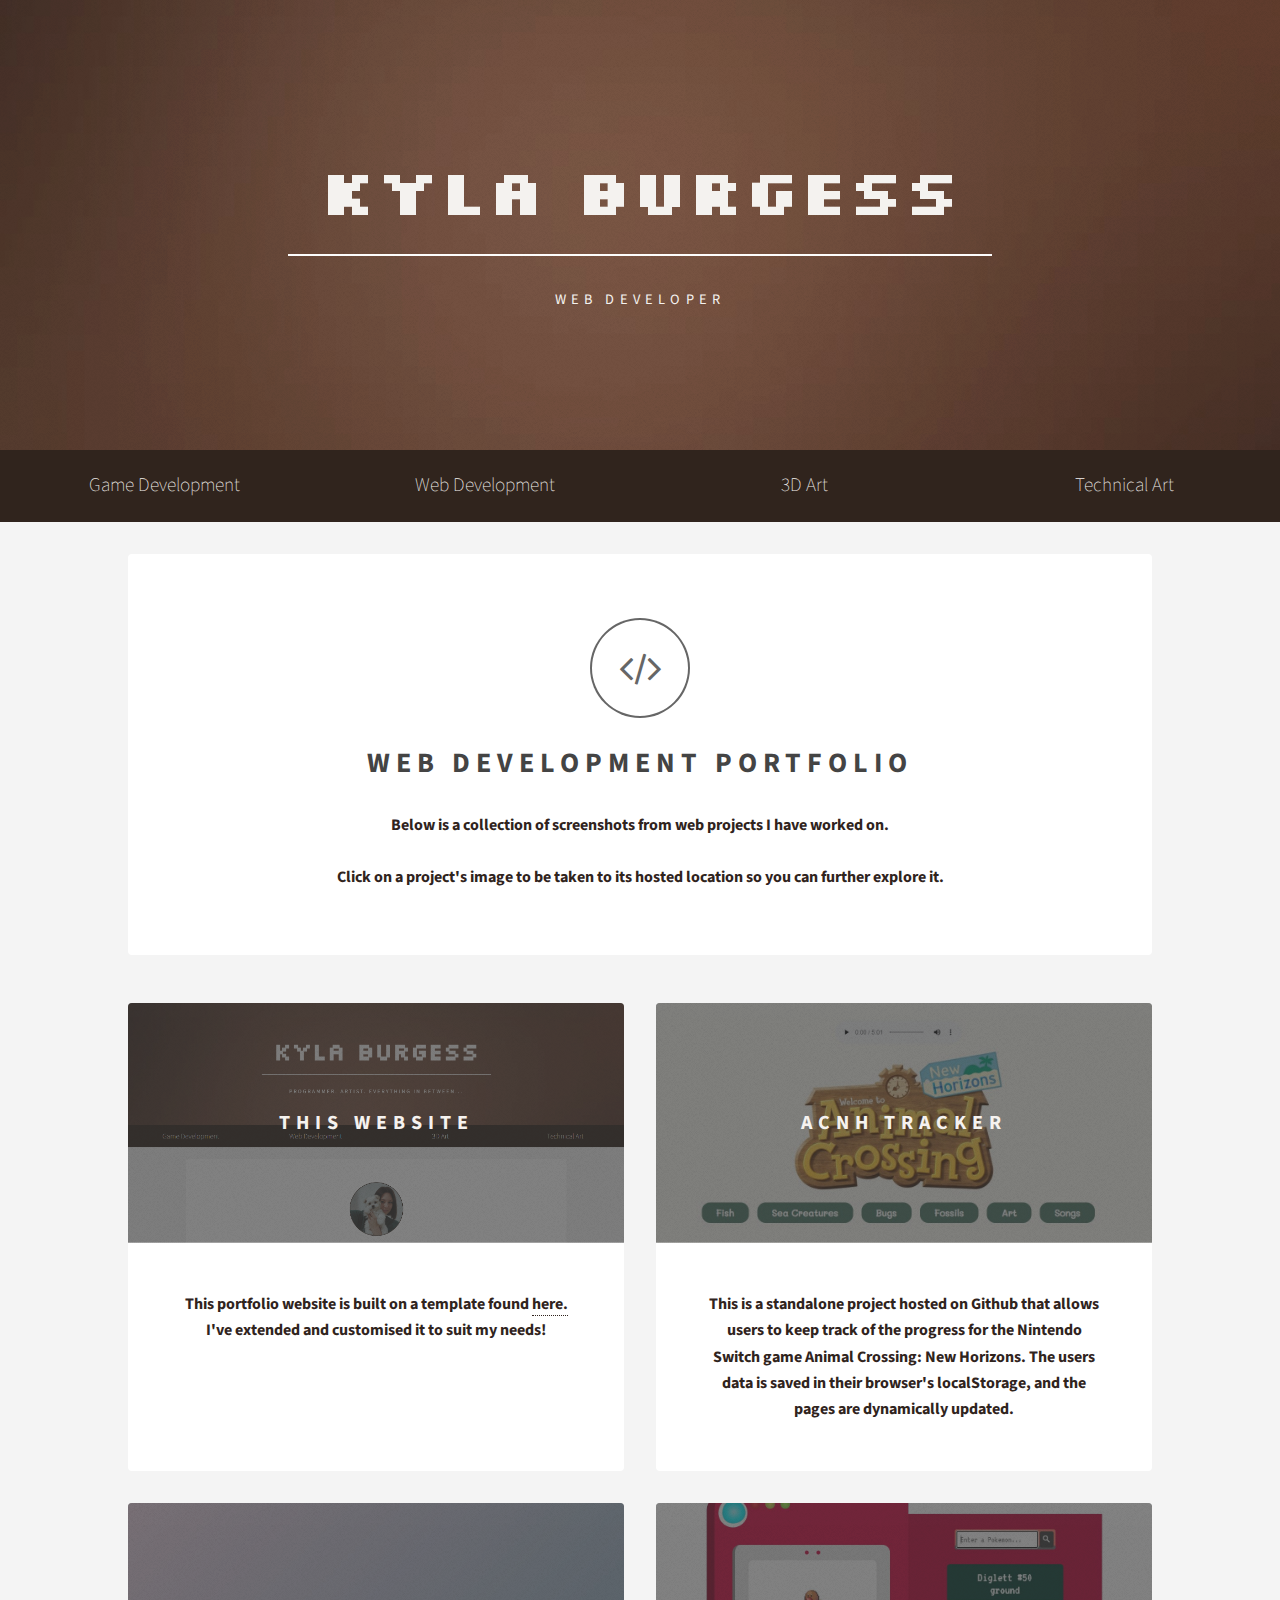
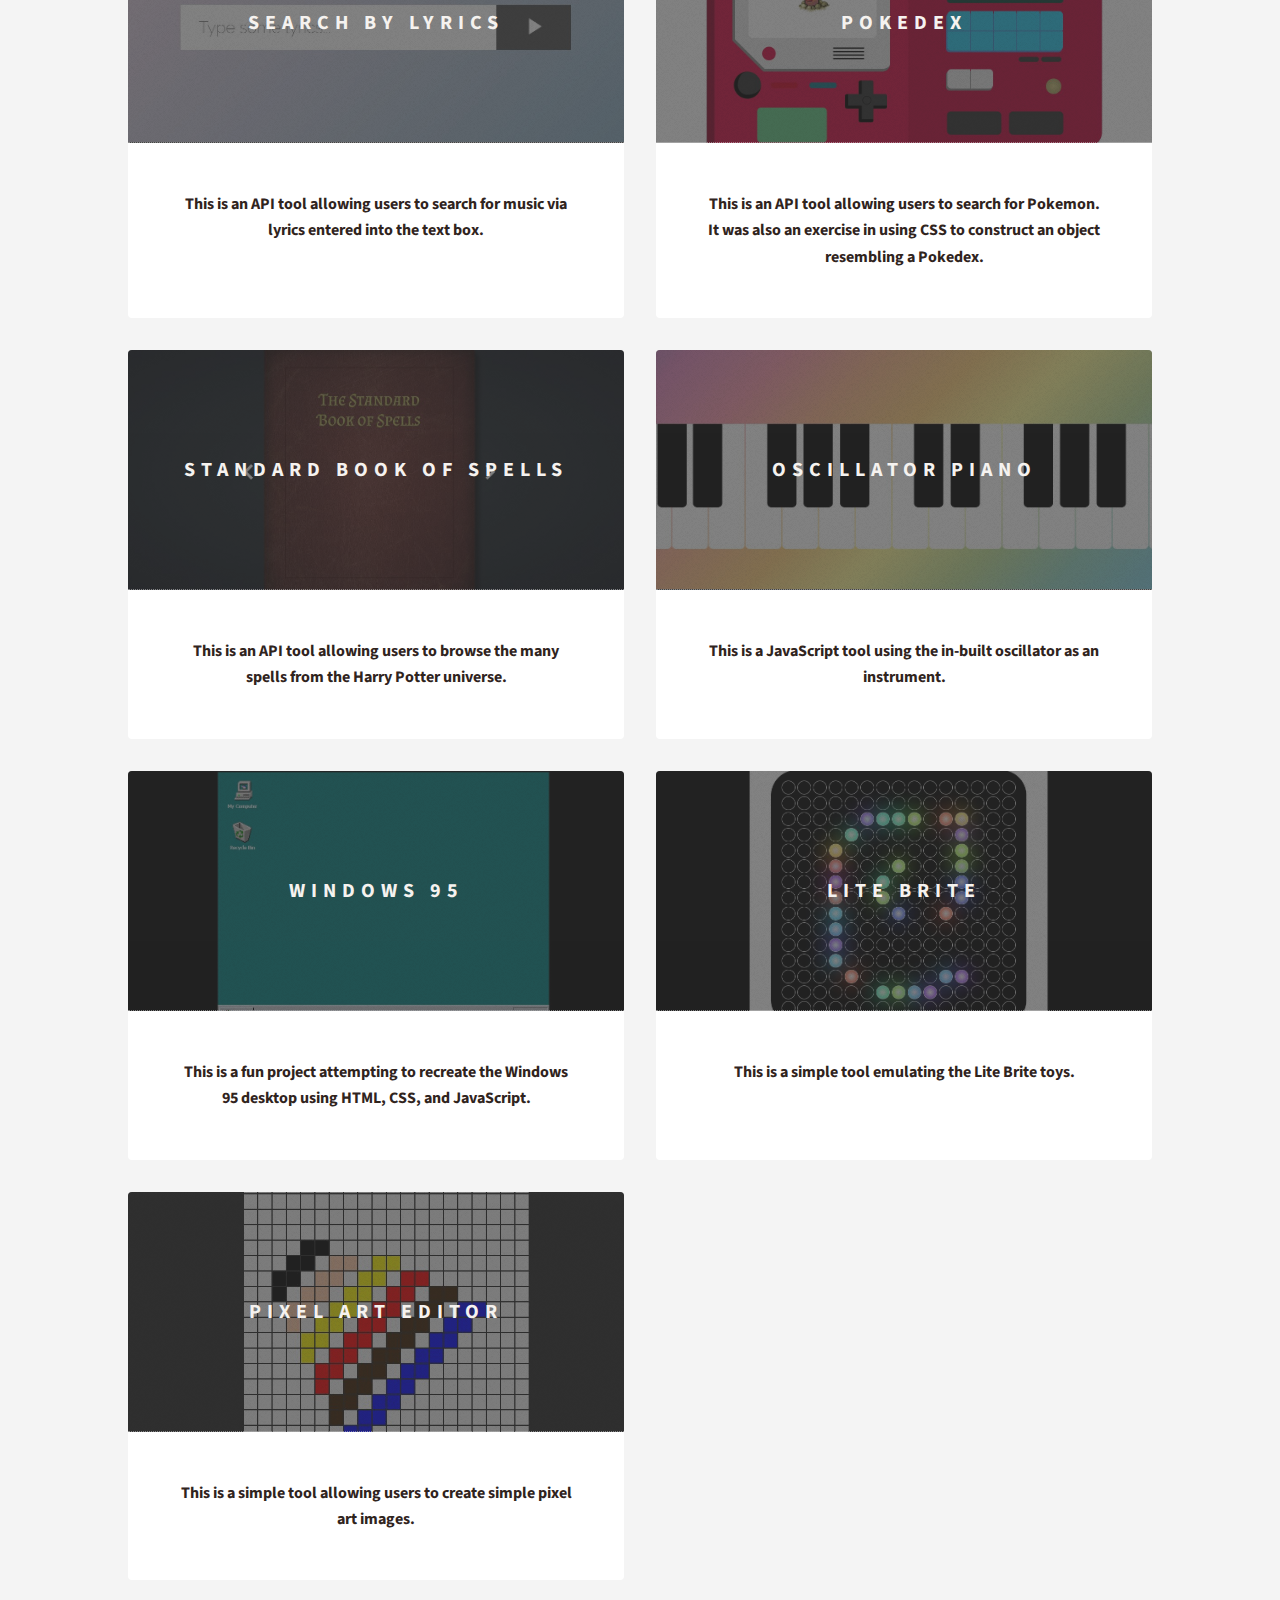
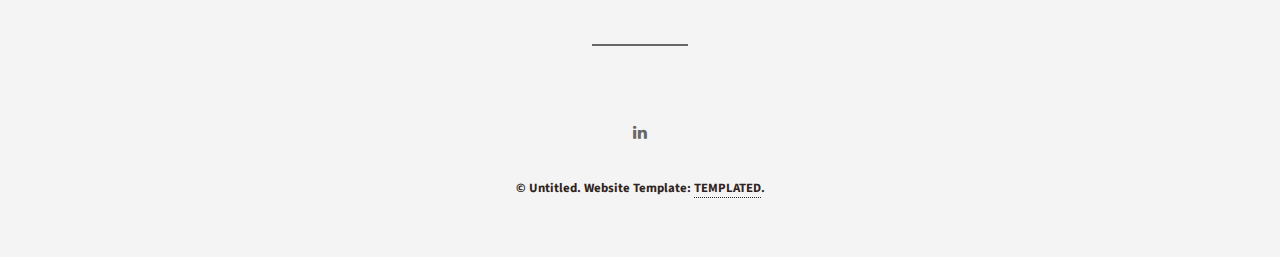
<file: webdev.html>
<!DOCTYPE HTML>
<!--
	Epilogue by TEMPLATED
	templated.co @templatedco
	Released for free under the Creative Commons Attribution 3.0 license (templated.co/license)
-->
<html>
	<head>
		<title>Kyla Burgess Web Dev Portfolio</title>
		<meta charset="utf-8" />
		<meta name="viewport" content="width=device-width, initial-scale=1" />
		<link rel="stylesheet" href="assets/css/main.css" />
	</head>
	<body>

		<!-- Header -->
			<header id="header" class="alt">
				<div class="inner">
					<h1><a href="index.html">Kyla Burgess</a></h1>
					<p>Web Developer</p>
				</div>
			</header>

		<!-- Main Menu -->

			<div class="menu__main">
				<ul class="menu__main__items">
					<a href="gamedev.html"><li>Game Development</li></a>
					<a href="webdev.html"><li>Web Development</li></a>
					<a href="3dart.html"><li>3D Art</li></a>
					<a href="techart.html"><li>Technical Art</li></a>
				</ul>
			</div>

		<!-- Wrapper -->
			<div id="wrapper">

				<!-- Banner -->
					<section id="intro" class="main">
						<span class="icon fa-code major"></span>
						<h2>Web Development Portfolio</h2>
						<p>Below is a collection of screenshots from web projects I have worked on.</br></br> Click on a project's image to be taken to its hosted location so you can further explore it.</p>
					</section>

				<!-- Items -->
					<section class="main items">

						<article class="item">
							<header>
								<a href=""><img src="images/webdev/portfolio.png" alt="" /></a>
								<h3>THIS WEBSITE</h3>
							</header>
							<p>This portfolio website is built on a template found <a href="https://templated.co">here.</a> I've extended and customised it to suit my needs!</p>
						</article>

						<article class="item">
							<header>
								<a href="https://fizzypop109.github.io/index.html" target="_blank"><img src="images/webdev/acnh.jpg" alt="" /></a>
								<h3>ACNH Tracker</h3>
							</header>
							<p>This is a standalone project hosted on Github that allows users to keep track of the progress for the Nintendo Switch game Animal Crossing: New Horizons. The users data is saved in their browser's localStorage, and the pages are dynamically updated.</p>
						</article>

						<article class="item">
							<header>
								<a href="https://codepen.io/kyla-burgess/full/zYvBrzb" target="_blank"><img src="images/webdev/lyrics.jpg" alt="" /></a>
								<h3>Search by Lyrics</h3>
							</header>
							<p>This is an API tool allowing users to search for music via lyrics entered into the text box.</p>
						</article>

						<article class="item">
							<header>
								<a href="https://codepen.io/kyla-burgess/full/YzyWwrw" target="_blank"><img src="images/webdev/pokedex.jpg" alt="" /></a>
								<h3>Pokedex</h3>
							</header>
							<p>This is an API tool allowing users to search for Pokemon. It was also an exercise in using CSS to construct an object resembling a Pokedex.</p>
						</article>

						<article class="item">
							<header>
								<a href="https://codepen.io/kyla-burgess/full/mdeEVqO" target="_blank"><img src="images/webdev/spells.jpg" alt="" /></a>
								<h3>Standard Book of Spells</h3>
							</header>
							<p>This is an API tool allowing users to browse the many spells from the Harry Potter universe.</p>
						</article>


						<article class="item">
							<header>
								<a href="https://codepen.io/kyla-burgess/full/xxwOZPv" target="_blank"><img src="images/webdev/piano.jpg" alt="" /></a>
								<h3>Oscillator Piano</h3>
							</header>
							<p>This is a JavaScript tool using the in-built oscillator as an instrument.</p>
						</article>

						<article class="item">
							<header>
								<a href="https://codepen.io/kyla-burgess/full/NWGrxXX" target="_blank"><img src="images/webdev/windows.jpg" alt="" /></a>
								<h3>Windows 95</h3>
							</header>
							<p>This is a fun project attempting to recreate the Windows 95 desktop using HTML, CSS, and JavaScript.</p>
						</article>

						<article class="item">
							<header>
								<a href="https://codepen.io/kyla-burgess/full/dyYXGmG" target="_blank"><img src="images/webdev/litebrite.jpg" alt="" /></a>
								<h3>Lite Brite</h3>
							</header>
							<p>This is a simple tool emulating the Lite Brite toys.</p>
						</article>

						<article class="item">
							<header>
								<a href="https://codepen.io/kyla-burgess/full/yLYJevx" target="_blank"><img src="images/webdev/pixel.jpg" alt="" /></a>
								<h3>Pixel Art Editor</h3>
							</header>
							<p>This is a simple tool allowing users to create simple pixel art images.</p>
						</article>

					</section>

				<!-- Footer -->
					<footer id="footer">
						<ul class="icons">
							<li><a href="https://www.linkedin.com/in/kylaburgess/" target="_blank" class="icon fa-linkedin"><span class="label">LinkedIn</span></a></li>
						</ul>
						<p class="copyright">&copy; Untitled. Website Template: <a href="https://templated.co">TEMPLATED</a>.</p>
					</footer>
			</div>

		<!-- Scripts -->
			<script src="assets/js/jquery.min.js"></script>
			<script src="assets/js/skel.min.js"></script>
			<script src="assets/js/util.js"></script>
			<script src="assets/js/main.js"></script>

	</body>
</html>
</file>
<file: assets/css/main.css>
@import url(font-awesome.min.css);
@import url("https://fonts.googleapis.com/css?family=Source+Sans+Pro:200,400");
@import url("https://fonts.googleapis.com/css2?family=Silkscreen");

/*
	Epilogue by TEMPLATED
	templated.co @templatedco
	Released for free under the Creative Commons Attribution 3.0 license (templated.co/license)
*/

/* Variables */

:root {
  --light-brown: #f5f2ef;
  --dark-brown: #30241d;
}

/* Reset */

	html, body, div, span, applet, object, iframe, h1, h2, h3, h4, h5, h6, p, blockquote, pre, a, abbr, acronym, address, big, cite, code, del, dfn, em, img, ins, kbd, q, s, samp, small, strike, strong, sub, sup, tt, var, b, u, i, center, dl, dt, dd, ol, ul, li, fieldset, form, label, legend, table, caption, tbody, tfoot, thead, tr, th, td, article, aside, canvas, details, embed, figure, figcaption, footer, header, hgroup, menu, nav, output, ruby, section, summary, time, mark, audio, video {
		margin: 0;
		padding: 0;
		border: 0;
		font-size: 100%;
		font: inherit;
		vertical-align: baseline;
	}

	article, aside, details, figcaption, figure, footer, header, hgroup, menu, nav, section {
		display: block;
	}

	body {
		line-height: 1;
	}

	ol, ul {
		list-style: none;
	}

	blockquote, q {
		quotes: none;
	}

	blockquote:before, blockquote:after, q:before, q:after {
		content: '';
		content: none;
	}

	table {
		border-collapse: collapse;
		border-spacing: 0;
	}

	body {
		-webkit-text-size-adjust: none;
	}

/* Box Model */

	*, *:before, *:after {
		-moz-box-sizing: border-box;
		-webkit-box-sizing: border-box;
		box-sizing: border-box;
	}

/* Basic */

	@-ms-viewport {
		width: device-width;
	}

	body {
		-ms-overflow-style: scrollbar;
	}

	@media screen and (max-width: 480px) {

		html, body {
			min-width: 320px;
		}

	}

	body {
		background: #f4f4f4;
	}

		body.is-loading *, body.is-loading *:before, body.is-loading *:after {
			-moz-animation: none !important;
			-webkit-animation: none !important;
			-ms-animation: none !important;
			animation: none !important;
			-moz-transition: none !important;
			-webkit-transition: none !important;
			-ms-transition: none !important;
			transition: none !important;
		}

/* Type */

	body {
		background-color: #f4f4f4;
		color: #666666;
	}

	body, input, select, textarea {
		font-family: "Source Sans Pro", Helvetica, sans-serif;
		font-size: 17pt;
		font-weight: 200;
		line-height: 1.65;
	}

		@media screen and (max-width: 1680px) {

			body, input, select, textarea {
				font-size: 13pt;
			}

		}

		@media screen and (max-width: 1280px) {

			body, input, select, textarea {
				font-size: 12pt;
			}

		}

		@media screen and (max-width: 360px) {

			body, input, select, textarea {
				font-size: 11pt;
			}

		}

	a {
		-moz-transition: color 0.2s ease, border-bottom-color 0.2s ease;
		-webkit-transition: color 0.2s ease, border-bottom-color 0.2s ease;
		-ms-transition: color 0.2s ease, border-bottom-color 0.2s ease;
		transition: color 0.2s ease, border-bottom-color 0.2s ease;
		text-decoration: none;
		border-bottom: dotted 1px;
	}

		a:hover {
			border-bottom-color: transparent;
		}

	strong, b {
		font-weight: 400;
	}

	em, i {
		font-style: italic;
	}

	p {
		margin: 0 0 2em 0;
		color: var(--dark-brown);
		font-weight: bold;
	}

	h1, h2, h3, h4, h5, h6 {
		font-weight: 400;
		line-height: 1.5;
		margin: 0 0 1em 0;
		text-transform: uppercase;
		letter-spacing: 0.375rem;
	}

		h1 a, h2 a, h3 a, h4 a, h5 a, h6 a {
			color: inherit;
			text-decoration: none;
		}

	h1 {
		font-size: 2em;
	}

	h2 {
		font-size: 1.75em;
		font-weight: bold;
	}

	h3 {
		font-size: 1.25em;
	}

	h4 {
		font-size: 1em;
	}

	h5 {
		font-size: 0.9em;
	}

	h6 {
		font-size: 0.7em;
	}

	@media screen and (max-width: 736px) {

		h1 {
			font-size: 1.5em;
		}

		h2 {
			font-size: 1.25em;
		}

		h3 {
			font-size: 1em;
		}

	}

	sub {
		font-size: 0.8em;
		position: relative;
		top: 0.5em;
	}

	sup {
		font-size: 0.8em;
		position: relative;
		top: -0.5em;
	}

	blockquote {
		border-left: solid 4px;
		font-style: italic;
		margin: 0 0 2em 0;
		padding: 0.5em 0 0.5em 2em;
	}

	code {
		border-radius: 4px;
		border: solid 1px;
		font-family: "Courier New", monospace;
		font-size: 0.9em;
		margin: 0 0.25em;
		padding: 0.25em 0.65em;
	}

	pre {
		-webkit-overflow-scrolling: touch;
		font-family: "Courier New", monospace;
		font-size: 0.9em;
		margin: 0 0 2em 0;
	}

		pre code {
			display: block;
			line-height: 1.75;
			padding: 1em 1.5em;
			overflow-x: auto;
		}

	hr {
		border: 0;
		border-bottom: solid 1px;
		margin: 2em 0;
	}

		hr.major {
			margin: 3em 0;
		}

	.align-left {
		text-align: left;
	}

	.align-center {
		text-align: center;
	}

	.align-right {
		text-align: right;
	}

	input, select, textarea {
		color: #444444;
	}

	a {
		color: inherit;
	}

		a:hover {
			/*color: #EF6480 !important;*/
		}

	strong, b {
		color: #444444;
	}

	h1, h2, h3, h4, h5, h6 {
		color: #444444;
	}

	blockquote {
		border-left-color: #666666;
	}

	code {
		background: rgba(144, 144, 144, 0.075);
		border-color: #666666;
	}

	hr {
		border-bottom-color: #666666;
	}

/* Box */

	.box {
		border-radius: 4px;
		border: solid 1px;
		margin-bottom: 2em;
		padding: 1.5em;
	}

		.box > :last-child,
		.box > :last-child > :last-child,
		.box > :last-child > :last-child > :last-child {
			margin-bottom: 0;
		}

		.box.alt {
			border: 0;
			border-radius: 0;
			padding: 0;
		}

	.box {
		border-color: #666666;
	}

/* Button */

	input[type="submit"],
	input[type="reset"],
	input[type="button"],
	button,
	.button {
		-moz-appearance: none;
		-webkit-appearance: none;
		-ms-appearance: none;
		appearance: none;
		-moz-transition: box-shadow 0.2s ease-in-out, background-color 0.2s ease-in-out, color 0.2s ease-in-out;
		-webkit-transition: box-shadow 0.2s ease-in-out, background-color 0.2s ease-in-out, color 0.2s ease-in-out;
		-ms-transition: box-shadow 0.2s ease-in-out, background-color 0.2s ease-in-out, color 0.2s ease-in-out;
		transition: box-shadow 0.2s ease-in-out, background-color 0.2s ease-in-out, color 0.2s ease-in-out;
		border-radius: 4px;
		border: 0;
		cursor: pointer;
		display: inline-block;
		font-weight: 400;
		height: 3.5em;
		line-height: 3.5em;
		padding: 0 2em 0 2.375em;
		text-align: center;
		text-decoration: none;
		white-space: nowrap;
		text-transform: uppercase;
		letter-spacing: 0.325em;
		font-size: 0.725em;
	}

		input[type="submit"].icon:before,
		input[type="reset"].icon:before,
		input[type="button"].icon:before,
		button.icon:before,
		.button.icon:before {
			margin-right: 0.5em;
		}

		input[type="submit"].fit,
		input[type="reset"].fit,
		input[type="button"].fit,
		button.fit,
		.button.fit {
			display: block;
			margin: 0 0 1em 0;
			width: 100%;
		}

		input[type="submit"].big,
		input[type="reset"].big,
		input[type="button"].big,
		button.big,
		.button.big {
			font-size: 0.8em;
			padding: 0 2.5em 0 2.875em;
			height: 3.75em;
			line-height: 3.75em;
		}

		input[type="submit"].disabled, input[type="submit"]:disabled,
		input[type="reset"].disabled,
		input[type="reset"]:disabled,
		input[type="button"].disabled,
		input[type="button"]:disabled,
		button.disabled,
		button:disabled,
		.button.disabled,
		.button:disabled {
			-moz-pointer-events: none;
			-webkit-pointer-events: none;
			-ms-pointer-events: none;
			pointer-events: none;
			opacity: 0.25;
		}

		@media screen and (max-width: 480px) {

			input[type="submit"],
			input[type="reset"],
			input[type="button"],
			button,
			.button {
				padding: 0;
			}

		}

	input[type="submit"],
	input[type="reset"],
	input[type="button"],
	button,
	.button {
		background-color: transparent;
		box-shadow: inset 0 0 0 2px #666666;
		color: #444444 !important;
	}

		input[type="submit"]:hover,
		input[type="reset"]:hover,
		input[type="button"]:hover,
		button:hover,
		.button:hover {
			color: #EF6480 !important;
			box-shadow: inset 0 0 0 2px #EF6480;
		}

		input[type="submit"]:active,
		input[type="reset"]:active,
		input[type="button"]:active,
		button:active,
		.button:active {
			background-color: rgba(239, 100, 128, 0.15);
		}

		input[type="submit"].icon:before,
		input[type="reset"].icon:before,
		input[type="button"].icon:before,
		button.icon:before,
		.button.icon:before {
			color: #999999;
		}

/* Form */

	form {
		margin: 0 0 2em 0;
	}

	label {
		display: block;
		font-size: 0.9em;
		font-weight: 400;
		margin: 0 0 1em 0;
	}

	input[type="text"],
	input[type="password"],
	input[type="email"],
	select,
	textarea {
		-moz-appearance: none;
		-webkit-appearance: none;
		-ms-appearance: none;
		appearance: none;
		border-radius: 4px;
		border: none;
		border: solid 1px;
		color: inherit;
		display: block;
		outline: 0;
		padding: 0 1em;
		text-decoration: none;
		width: 100%;
	}

		input[type="text"]:invalid,
		input[type="password"]:invalid,
		input[type="email"]:invalid,
		select:invalid,
		textarea:invalid {
			box-shadow: none;
		}

	.select-wrapper {
		text-decoration: none;
		display: block;
		position: relative;
	}

		.select-wrapper:before {
			-moz-osx-font-smoothing: grayscale;
			-webkit-font-smoothing: antialiased;
			font-family: FontAwesome;
			font-style: normal;
			font-weight: normal;
			text-transform: none !important;
		}

		.select-wrapper:before {
			content: '\f078';
			display: block;
			height: 2.75em;
			line-height: 2.75em;
			pointer-events: none;
			position: absolute;
			right: 0;
			text-align: center;
			top: 0;
			width: 2.75em;
		}

		.select-wrapper select::-ms-expand {
			display: none;
		}

	input[type="text"],
	input[type="password"],
	input[type="email"],
	select {
		height: 2.75em;
	}

	textarea {
		padding: 0.75em 1em;
	}

	input[type="checkbox"],
	input[type="radio"] {
		-moz-appearance: none;
		-webkit-appearance: none;
		-ms-appearance: none;
		appearance: none;
		display: block;
		float: left;
		margin-right: -2em;
		opacity: 0;
		width: 1em;
		z-index: -1;
	}

		input[type="checkbox"] + label,
		input[type="radio"] + label {
			text-decoration: none;
			cursor: pointer;
			display: inline-block;
			font-size: 1em;
			font-weight: 200;
			padding-left: 2.4em;
			padding-right: 0.75em;
			position: relative;
		}

			input[type="checkbox"] + label:before,
			input[type="radio"] + label:before {
				-moz-osx-font-smoothing: grayscale;
				-webkit-font-smoothing: antialiased;
				font-family: FontAwesome;
				font-style: normal;
				font-weight: normal;
				text-transform: none !important;
			}

			input[type="checkbox"] + label:before,
			input[type="radio"] + label:before {
				border-radius: 4px;
				border: solid 1px;
				content: '';
				display: inline-block;
				height: 1.65em;
				left: 0;
				line-height: 1.58125em;
				position: absolute;
				text-align: center;
				top: 0;
				width: 1.65em;
			}

		input[type="checkbox"]:checked + label:before,
		input[type="radio"]:checked + label:before {
			content: '\f00c';
		}

	input[type="checkbox"] + label:before {
		border-radius: 4px;
	}

	input[type="radio"] + label:before {
		border-radius: 100%;
	}

	::-webkit-input-placeholder {
		opacity: 1.0;
	}

	:-moz-placeholder {
		opacity: 1.0;
	}

	::-moz-placeholder {
		opacity: 1.0;
	}

	:-ms-input-placeholder {
		opacity: 1.0;
	}

	.formerize-placeholder {
		opacity: 1.0;
	}

	label {
		color: #444444;
	}

	input[type="text"],
	input[type="password"],
	input[type="email"],
	select,
	textarea {
		background: rgba(144, 144, 144, 0.075);
		border-color: #666666;
	}

		input[type="text"]:focus,
		input[type="password"]:focus,
		input[type="email"]:focus,
		select:focus,
		textarea:focus {
			border-color: #EF6480;
			box-shadow: 0 0 0 1px #EF6480;
		}

	.select-wrapper:before {
		color: #666666;
	}

	input[type="checkbox"] + label,
	input[type="radio"] + label {
		color: #666666;
	}

		input[type="checkbox"] + label:before,
		input[type="radio"] + label:before {
			background: rgba(144, 144, 144, 0.075);
			border-color: #666666;
		}

	input[type="checkbox"]:checked + label:before,
	input[type="radio"]:checked + label:before {
		background-color: #EF6480;
		border-color: #EF6480;
		color: var(--light-brown);
	}

	input[type="checkbox"]:focus + label:before,
	input[type="radio"]:focus + label:before {
		border-color: #EF6480;
		box-shadow: 0 0 0 1px #EF6480;
	}

	::-webkit-input-placeholder {
		color: #999999 !important;
	}

	:-moz-placeholder {
		color: #999999 !important;
	}

	::-moz-placeholder {
		color: #999999 !important;
	}

	:-ms-input-placeholder {
		color: #999999 !important;
	}

	.formerize-placeholder {
		color: #999999 !important;
	}

/* Icon */

	.icon {
		text-decoration: none;
		border-bottom: none;
		position: relative;
	}

		.icon:before {
			-moz-osx-font-smoothing: grayscale;
			-webkit-font-smoothing: antialiased;
			font-family: FontAwesome;
			font-style: normal;
			font-weight: normal;
			text-transform: none !important;
		}

		.icon > .label {
			display: none;
		}

		.icon.major {
			display: block;
			margin: 0 0 1.5em 0;
		}

			.icon.major:before {
				cursor: default;
				font-size: 2.5rem;
				box-shadow: inset 0 0 0 2px #666666;
				width: 2.5em;
				height: 2.5em;
				line-height: 2.5em;
				display: inline-block;
				border-radius: 100%;
				color: #666666;
			}

		@media screen and (max-width: 736px) {

			.icon.major:before {
				font-size: 2rem;
			}

		}

/* Image */

	.image {
		border-radius: 4px;
		border: 0;
		display: inline-block;
		position: relative;
	}

		.image img {
			border-radius: 4px;
			display: block;
		}

		.image.left, .image.right {
			max-width: 40%;
		}

			.image.left img, .image.right img {
				width: 100%;
			}

		.image.left {
			float: left;
			margin: 0 1.5em 1em 0;
			top: 0.25em;
		}

		.image.right {
			float: right;
			margin: 0 0 1em 1.5em;
			top: 0.25em;
		}

		.image.fit {
			display: block;
			margin: 0 0 2em 0;
			width: 100%;
		}

			.image.fit img {
				width: 100%;
			}

		.image.main {
			display: block;
			margin: 0 0 3em 0;
			width: 100%;
		}

			.image.main img {
				width: 100%;
			}

/* List */

	ol {
		list-style: decimal;
		margin: 0 0 2em 0;
		padding-left: 1.25em;
	}

		ol li {
			padding-left: 0.25em;
		}

	ul {
		list-style: disc;
		margin: 0 0 2em 0;
		padding-left: 1em;
	}

		ul li {
			padding-left: 0.5em;
		}

		ul.alt {
			list-style: none;
			padding-left: 0;
		}

			ul.alt li {
				border-top: solid 1px;
				padding: 0.5em 0;
			}

				ul.alt li:first-child {
					border-top: 0;
					padding-top: 0;
				}

		ul.icons {
			cursor: default;
			list-style: none;
			padding-left: 0;
		}

			ul.icons li {
				display: inline-block;
				padding: 0 1em 0 0;
			}

				ul.icons li:last-child {
					padding-right: 0;
				}

		ul.actions {
			cursor: default;
			list-style: none;
			padding-left: 0;
		}

			ul.actions li {
				display: inline-block;
				padding: 0 1em 0 0;
				vertical-align: middle;
			}

				ul.actions li:last-child {
					padding-right: 0;
				}

			ul.actions.small li {
				padding: 0 0.5em 0 0;
			}

			ul.actions.vertical li {
				display: block;
				padding: 1em 0 0 0;
			}

				ul.actions.vertical li:first-child {
					padding-top: 0;
				}

				ul.actions.vertical li > * {
					margin-bottom: 0;
				}

			ul.actions.vertical.small li {
				padding: 0.5em 0 0 0;
			}

				ul.actions.vertical.small li:first-child {
					padding-top: 0;
				}

			ul.actions.fit {
				display: table;
				margin-left: -1em;
				padding: 0;
				table-layout: fixed;
				width: calc(100% + 1em);
			}

				ul.actions.fit li {
					display: table-cell;
					padding: 0 0 0 1em;
				}

					ul.actions.fit li > * {
						margin-bottom: 0;
					}

				ul.actions.fit.small {
					margin-left: -0.5em;
					width: calc(100% + 0.5em);
				}

					ul.actions.fit.small li {
						padding: 0 0 0 0.5em;
					}

			@media screen and (max-width: 480px) {

				ul.actions {
					margin: 0 0 2em 0;
				}

					ul.actions li {
						padding: 1em 0 0 0;
						display: block;
						text-align: center;
						width: 100%;
					}

						ul.actions li:first-child {
							padding-top: 0;
						}

						ul.actions li > * {
							width: 100%;
							margin: 0 !important;
						}

					ul.actions.small li {
						padding: 0.5em 0 0 0;
					}

						ul.actions.small li:first-child {
							padding-top: 0;
						}

			}

	dl {
		margin: 0 0 2em 0;
	}

		dl dt {
			display: block;
			font-weight: 400;
			margin: 0 0 1em 0;
		}

		dl dd {
			margin-left: 2em;
		}

	ul.alt li {
		border-top-color: #666666;
	}

/* Table */

	.table-wrapper {
		-webkit-overflow-scrolling: touch;
		overflow-x: auto;
	}

	table {
		margin: 0 0 2em 0;
		width: 100%;
	}

		table tbody tr {
			border: solid 1px;
			border-left: 0;
			border-right: 0;
		}

		table td {
			padding: 0.75em 0.75em;
		}

		table th {
			font-size: 0.9em;
			font-weight: 400;
			padding: 0 0.75em 0.75em 0.75em;
			text-align: left;
		}

		table thead {
			border-bottom: solid 2px;
		}

		table tfoot {
			border-top: solid 2px;
		}

		table.alt {
			border-collapse: separate;
		}

			table.alt tbody tr td {
				border: solid 1px;
				border-left-width: 0;
				border-top-width: 0;
			}

				table.alt tbody tr td:first-child {
					border-left-width: 1px;
				}

			table.alt tbody tr:first-child td {
				border-top-width: 1px;
			}

			table.alt thead {
				border-bottom: 0;
			}

			table.alt tfoot {
				border-top: 0;
			}

	table tbody tr {
		border-color: #666666;
	}

		table tbody tr:nth-child(2n + 1) {
			background-color: rgba(144, 144, 144, 0.075);
		}

	table th {
		color: #444444;
	}

	table thead {
		border-bottom-color: #666666;
	}

	table tfoot {
		border-top-color: #666666;
	}

	table.alt tbody tr td {
		border-color: #666666;
	}

/* Item */

	.item {
		padding: 3em 3em 1em 3em;
		background-color: #ffffff;
		border-radius: 4px;
		text-align: center;
	}

		.item header {
			border-top-left-radius: 4px;
			border-top-right-radius: 4px;
			margin: -3em 0 3em -3em;
			width: calc(100% + 6em);
			height: 15em;
			display: -moz-flex;
			display: -webkit-flex;
			display: -ms-flex;
			display: flex;
			-moz-align-items: center;
			-webkit-align-items: center;
			-ms-align-items: center;
			align-items: center;
			-moz-justify-content: center;
			-webkit-justify-content: center;
			-ms-justify-content: center;
			justify-content: center;
			background-color: #444;
			color: rgba(255, 255, 255, 0.75);
			position: relative;
			overflow: hidden;
		}

			.item header input, .item header select, .item header textarea {
				color: var(--light-brown);
			}

			.item header a {
				color: inherit;
			}

				.item header a:hover {
					color: #EF6480 !important;
				}

			.item header strong, .item header b {
				color: var(--light-brown);
			}

			.item header h1, .item header h2, .item header h3, .item header h4, .item header h5, .item header h6 {
				color: var(--light-brown);
			}

			.item header blockquote {
				border-left-color: #ffffff;
			}

			.item header code {
				background: rgba(255, 255, 255, 0.075);
				border-color: #ffffff;
			}

			.item header hr {
				border-bottom-color: #ffffff;
			}

			.item header a {
				-moz-transition: -moz-transform 0.2s ease;
				-webkit-transition: -webkit-transform 0.2s ease;
				-ms-transition: -ms-transform 0.2s ease;
				transition: transform 0.2s ease;
				background-size: cover;
				background-position: center;
				background-repeat: no-repeat;
				position: absolute;
				top: 0;
				left: 0;
				width: 100%;
				height: 100%;
				display: block;
				opacity: 0.5;
			}

				.item header a:before {
					content: '';
					display: block;
					position: absolute;
					top: 0;
					left: 0;
					width: 100%;
					height: 100%;
					background-color: rgba(0, 0, 0, 0.25);
					background-image: url("images/overlay.png");
				}

			.item header:hover a {
				-moz-transform: scale(1.1);
				-webkit-transform: scale(1.1);
				-ms-transform: scale(1.1);
				transform: scale(1.1);
			}

			.item header > * {
				position: relative;
				z-index: 1;
			}

			.item header h3 {
				margin: 0;
				font-weight: bold;
				-moz-pointer-events: none;
				-webkit-pointer-events: none;
				-ms-pointer-events: none;
				pointer-events: none;
			}

	.items {
		display: -moz-flex;
		display: -webkit-flex;
		display: -ms-flex;
		display: flex;
		-moz-flex-wrap: wrap;
		-webkit-flex-wrap: wrap;
		-ms-flex-wrap: wrap;
		flex-wrap: wrap;
		width: calc(100% + 2em);
		margin: -2em 0 0 -2em;
	}

		.items .item {
			margin: 2em 0 0 2em;
			width: calc(50% - 2em);
		}

	@media screen and (max-width: 980px) {

		.item header {
			height: 25em;
		}

		.items {
			-moz-flex-direction: column;
			-webkit-flex-direction: column;
			-ms-flex-direction: column;
			flex-direction: column;
			-moz-flex-wrap: nowrap;
			-webkit-flex-wrap: nowrap;
			-ms-flex-wrap: nowrap;
			flex-wrap: nowrap;
			width: 100%;
			margin: 0;
		}

			.items .item {
				width: 100%;
				margin: 0 0 2em 0;
			}

				.items .item:last-child {
					margin-bottom: 0;
				}

	}

	@media screen and (max-width: 736px) {

		.item header {
			height: 15em;
		}

		.items .item {
			margin: 0 0 1em 0;
		}

	}

	@media screen and (max-width: 480px) {

		.item {
			padding: 2em 1em 0.1em 1em;
		}

			.item header {
				height: 12em;
				margin: -2em 0 2em -1em;
				width: calc(100% + 2em);
			}

	}

/* Wrapper */

	#wrapper {
		width: 64em;
		margin: 0 auto;
		max-width: calc(100% - 4em);
		padding: 2em 0 2em 0;
	}

		#wrapper > .main {
			margin-bottom: 3em;
		}

		@media screen and (max-width: 980px) {

			#wrapper {
				padding: 2em 0 2em 0;
			}

				#wrapper > .main {
					margin-bottom: 2em;
				}

		}

		@media screen and (max-width: 736px) {

			#wrapper {
				max-width: calc(100% - 2em);
				padding: 1em 0 0.1em 0;
			}

				#wrapper > .main {
					margin-bottom: 1em;
				}

		}

/* Header */

	#header {
		background-color: #444;
		opacity: 0.9;
		color: rgba(255, 255, 255, 0.75);
		display: -moz-flex;
		display: -webkit-flex;
		display: -ms-flex;
		display: flex;
		-moz-align-items: center;
		-webkit-align-items: center;
		-ms-align-items: center;
		align-items: center;
		-moz-justify-content: center;
		-webkit-justify-content: center;
		-ms-justify-content: center;
		justify-content: center;
		-moz-flex-direction: column;
		-webkit-flex-direction: column;
		-ms-flex-direction: column;
		flex-direction: column;
		padding: 8em 0 6em 0;
		background-image: url("../../images/gradient_brown.jpg");
		background-size: cover;
		background-position: center;
		background-attachment: fixed;
		text-align: center;
		position: relative;
		cursor: default;
	}

		#header input, #header select, #header textarea {
			color: var(--light-brown);
		}

		#header a {
			color: inherit;
			border-bottom: none;
		}

			#header a:hover {
				/*color: #EF6480 !important;*/
			}

		#header strong, #header b {
			color: var(--light-brown);
		}

		#header h1, #header h2, #header h3, #header h4, #header h5, #header h6 {
			color: var(--light-brown);
		}

		#header blockquote {
			border-left-color: #ffffff;
		}

		#header code {
			background: rgba(255, 255, 255, 0.075);
			border-color: #ffffff;
		}

		#header hr {
			border-bottom-color: #ffffff;
		}

		#header:before {
			content: '';
			display: block;
			position: absolute;
			top: 0;
			left: 0;
			width: 100%;
			height: 100%;
			background-color: rgba(0, 0, 0, 0.25);
			background-image: url("images/overlay.png");
		}

		#header h1 {
			margin-bottom: 0.5em;
		}

		#header p {
			color: var(--light-brown);
		}

		#header .inner {
			position: relative;
			z-index: 1;
		}

		#header.alt {
			height: 20em;
			min-height: 50vh;
		}

			#header.alt:before {
				-moz-transition: background-color 2s ease;
				-webkit-transition: background-color 2s ease;
				-ms-transition: background-color 2s ease;
				transition: background-color 2s ease;
			}

			#header.alt h1 {
				font-size: 4em;
				padding: 0 0.5em 0.25em 0.5em;
				border-bottom: solid 2px #ffffff;
				font-weight: 700;
				font-family: "SilkScreen", sans-serif;
				text-transform: none;
				letter-spacing: 0;
			}

			#header.alt p {
				text-transform: uppercase;
				letter-spacing: 0.325rem;
				font-weight: 400;
				font-size: 0.9em;
				padding: 0 1.25em;
			}

			#header.alt .inner {
				-moz-transition: opacity 2s ease;
				-webkit-transition: opacity 2s ease;
				-ms-transition: opacity 2s ease;
				transition: opacity 2s ease;
				opacity: 1;
			}

		body.is-loading #header.alt:before {
			background-color: black;
		}

		body.is-loading #header.alt .inner {
			opacity: 0;
		}

		@media screen and (max-width: 1280px) {

			#header {
				background-attachment: scroll;
			}

		}

		@media screen and (max-width: 736px) {

			#header {
				padding: 4em 2em 2em 2em;
			}

				#header.alt h1 {
					font-size: 2.5em;
					padding-left: 0;
					padding-right: 0;
				}

				#header.alt p {
					padding: 0;
				}

				#header.alt .inner {
					max-width: 20em;
				}

		}

/* Main Menu */

.menu__main {
	background-color: #30241d;
	display: flex;
	align-items: center;
}

.menu__main__items {
	padding: 0;
	margin: 0;
	width: 100%;
	height: 100%;
	display: flex;
	flex-direction: row;
	justify-content: space-around;
	align-items: center;
	list-style: none;
}

.menu__main__items a {
	display: inline;
	text-decoration: none;
	border-bottom: none;
	padding: 20px 0;
	text-align: center;
	color: var(--light-brown);
	width: 100%;
	transition: background 0.2s ease-in-out;
}

.menu__main__items li {
	font-size: 1.2em;
}

.menu__main__items a:hover {
	background-color: #503c30;
}

/* Main */

	#main {
		padding: 4em 4em 2em 4em;
		background-color: #ffffff;
		border-radius: 4px;
	}

		#main > header:first-child {
			text-align: center;
		}

		@media screen and (max-width: 736px) {

			#main {
				padding: 2em 2em 0.1em 2em;
			}

		}

		@media screen and (max-width: 480px) {

			#main {
				padding: 2em 1em 0.1em 1em;
			}

		}

/* Intro */

	#intro {
		padding: 4em 10em 2em 10em;
		background-color: #ffffff;
		border-radius: 4px;
		text-align: center;
	}

		@media screen and (max-width: 736px) {

			#intro {
				padding: 2em 2em 0.1em 2em;
			}

		}

		@media screen and (max-width: 480px) {

			#intro {
				padding: 2em 1em 0.1em 1em;
			}

				#intro p br {
					display: none;
				}

		}

/* Profile Photo */

.profile__circle {
	position: relative;
	height: 200px;
	width: 200px;
	border-radius: 50%;
	box-shadow: 0px 0px 0px 2px var(--dark-brown);
	display: inline-flex;
	vertical-align: top;
	justify-content: center;
	align-items: center;
	overflow: hidden;
	text-decoration: none;
	margin: 0 0 1.5em 0;
}

.profile__image {
	background-image: url("../../images/me.jpg");
	height: 100%;
	width: 100%;
	background-position:center;
	background-size:cover;
	background-repeat:no-repeat;
	transition: .25s;
}

/* CTA */

	#cta {
		padding: 2em 0 0.1em 0;
		text-align: center;
	}

		@media screen and (max-width: 736px) {

			#cta {
				padding: 2em 2em 0.1em 2em;
			}

		}

		@media screen and (max-width: 480px) {

			#cta {
				padding: 2em 1em 0.1em 1em;
			}

				#cta p br {
					display: none;
				}

		}

/* Footer */

	#footer {
		text-align: center;
		margin-top: 4em;
	}

		#footer a {
			color: inherit;
		}

		#footer:before {
			content: '';
			display: inline-block;
			width: 6em;
			height: 2px;
			background-color: #666666;
			margin-bottom: 4em;
		}

		#footer .copyright {
			font-size: 0.8em;
		}

		@media screen and (max-width: 736px) {

			#footer {
				margin-top: 2em;
			}

				#footer:before {
					margin-bottom: 2em;
				}

		}
</file>
